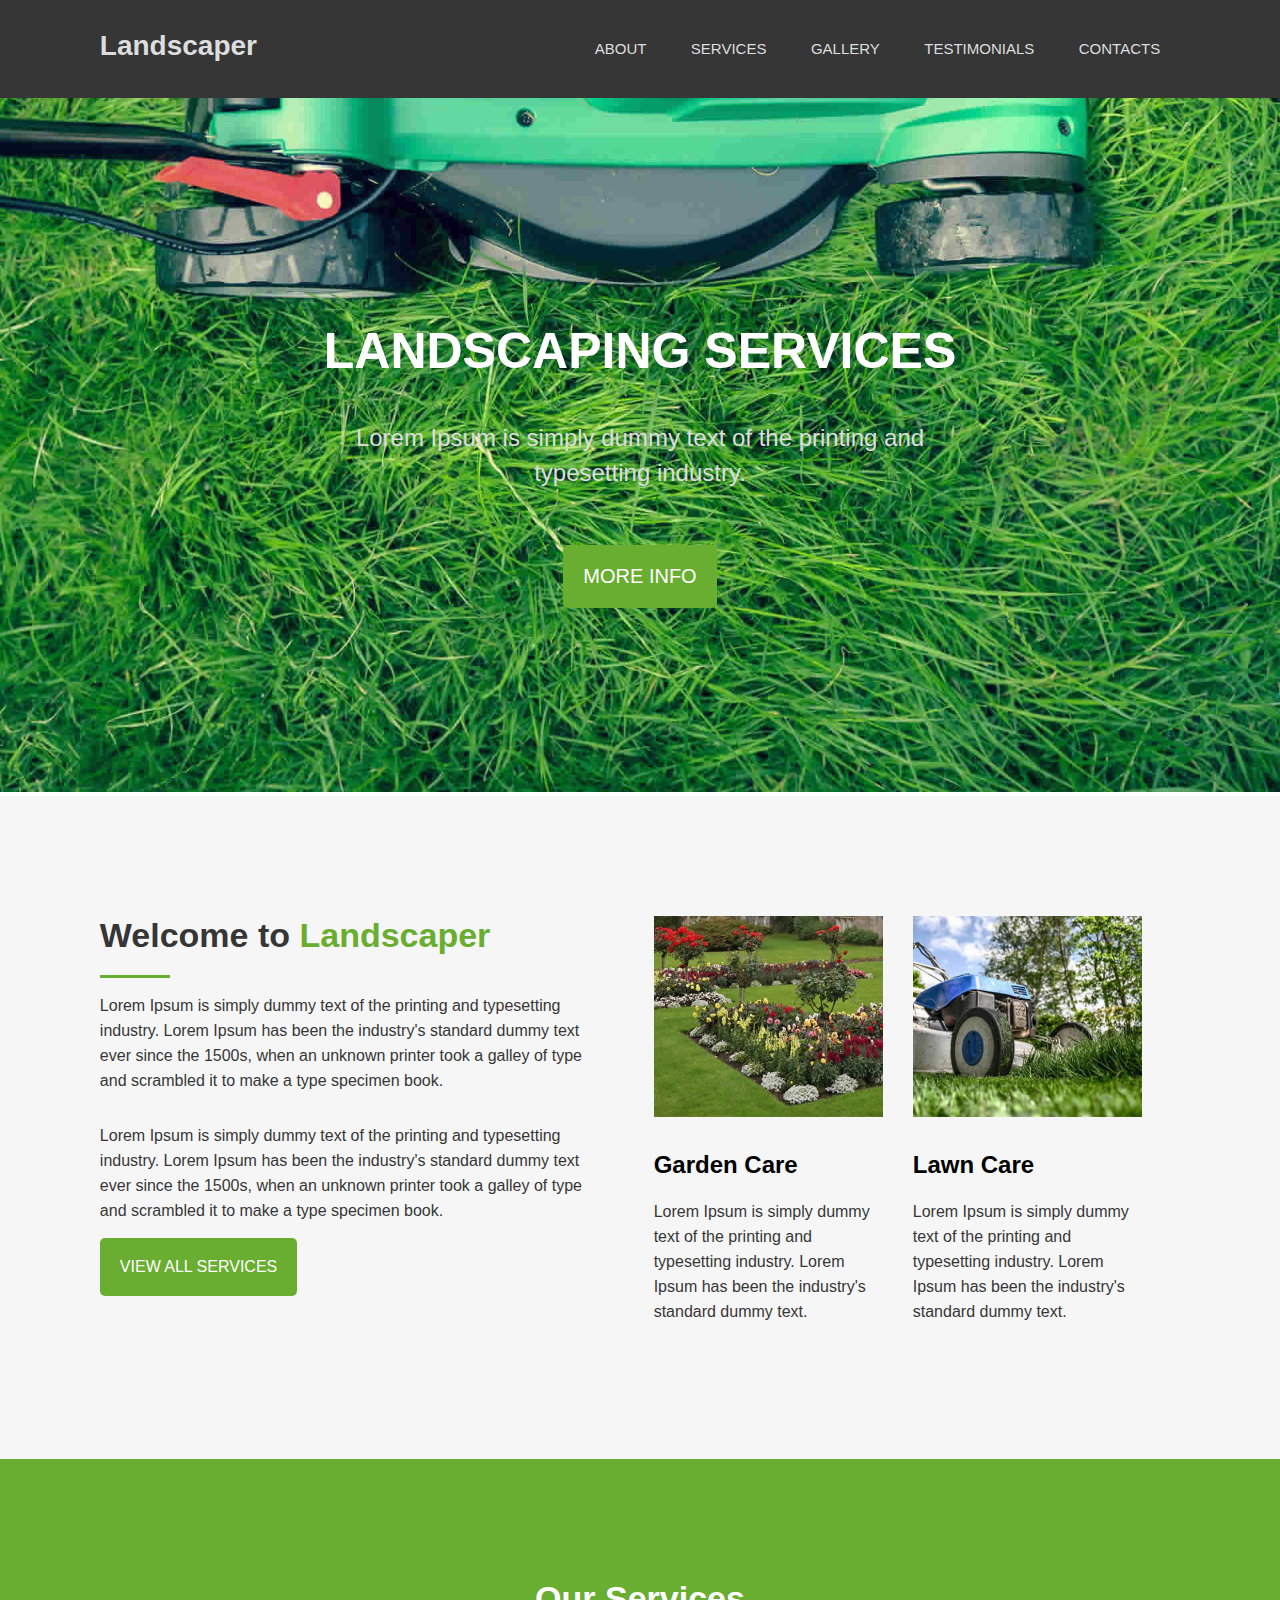
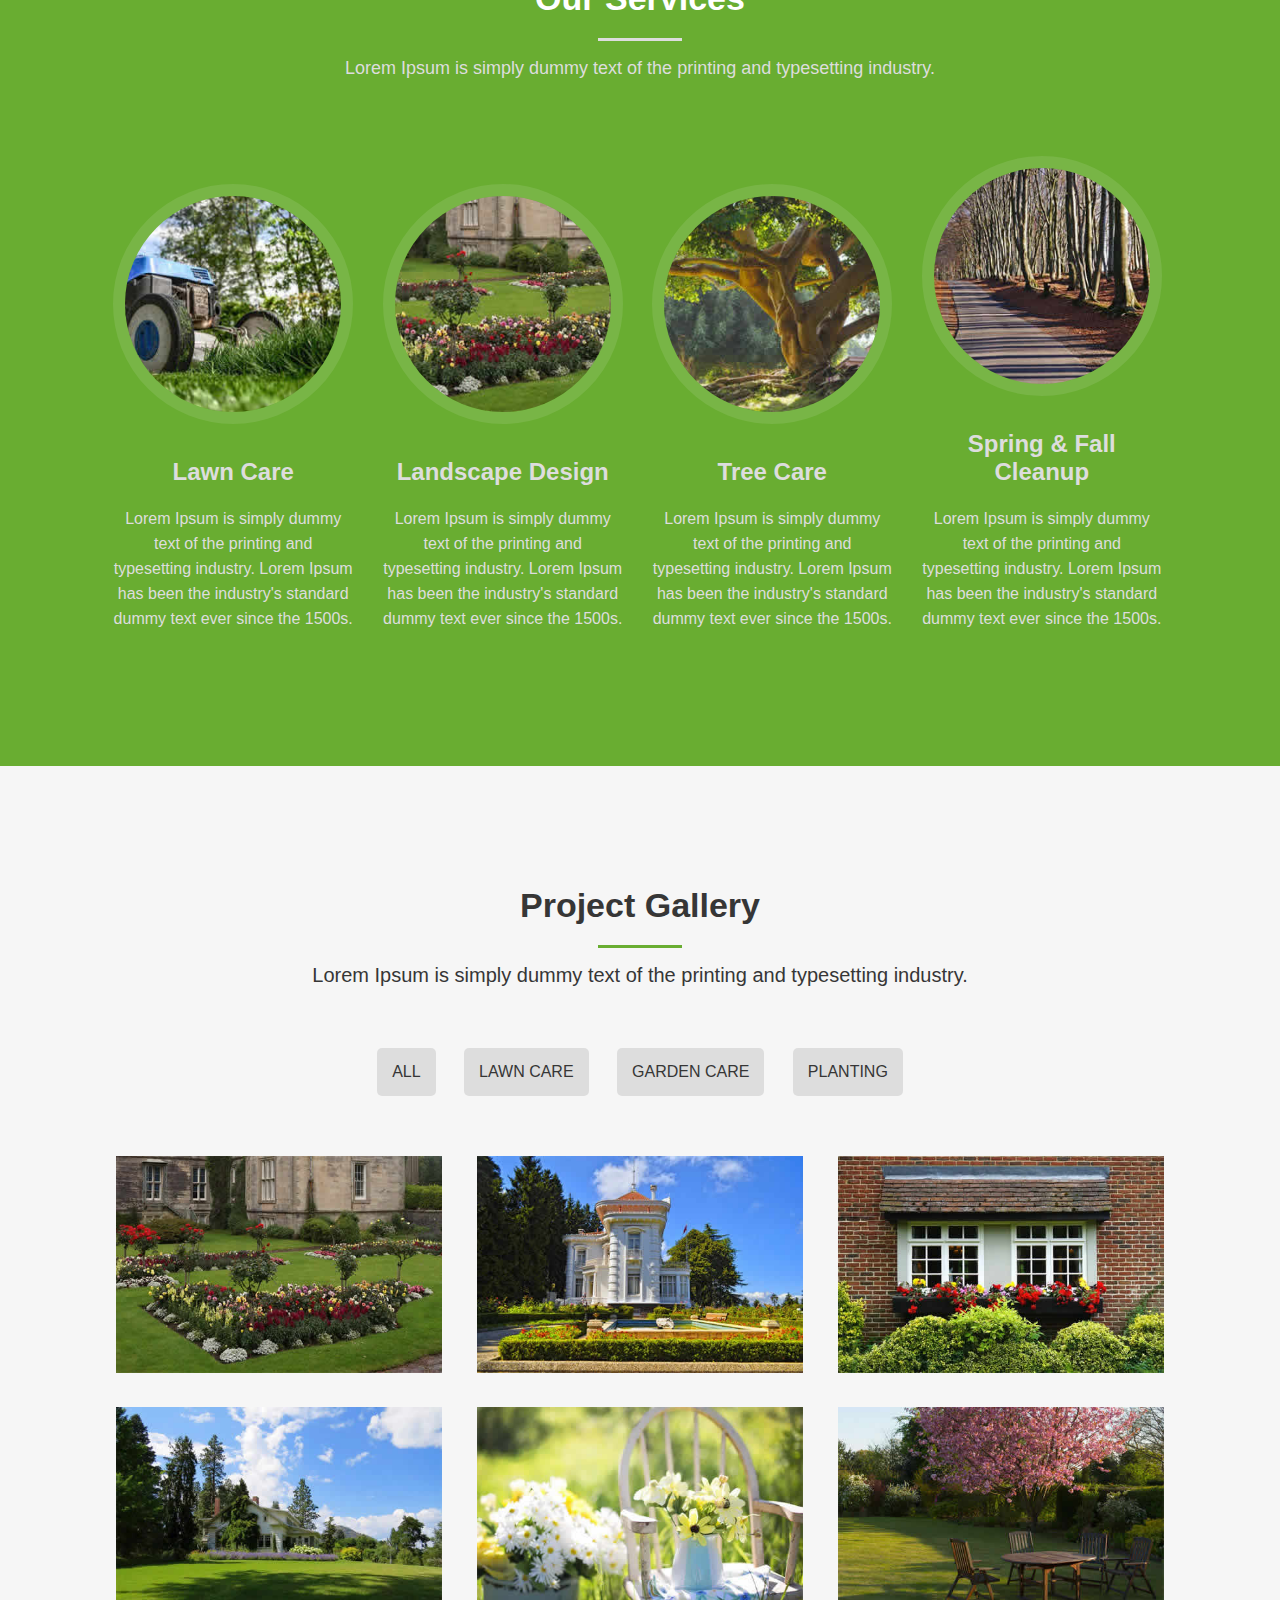
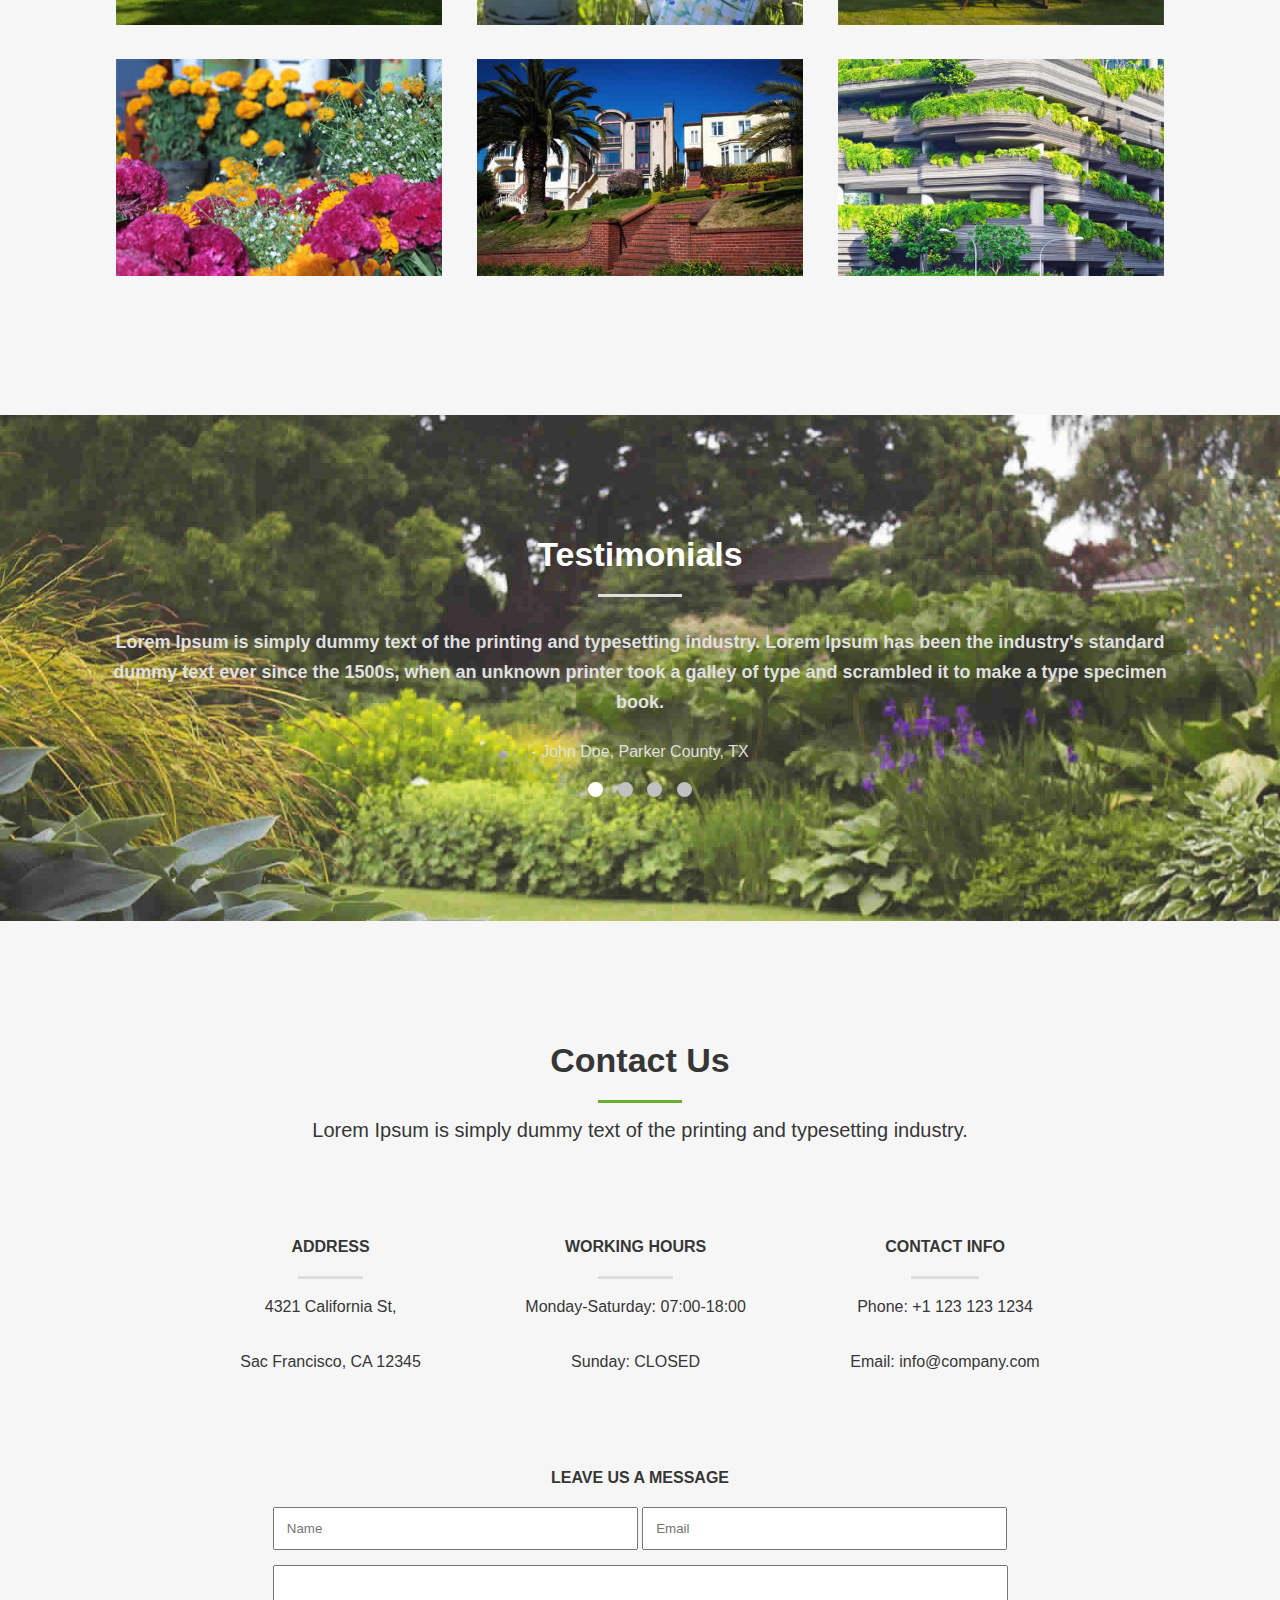
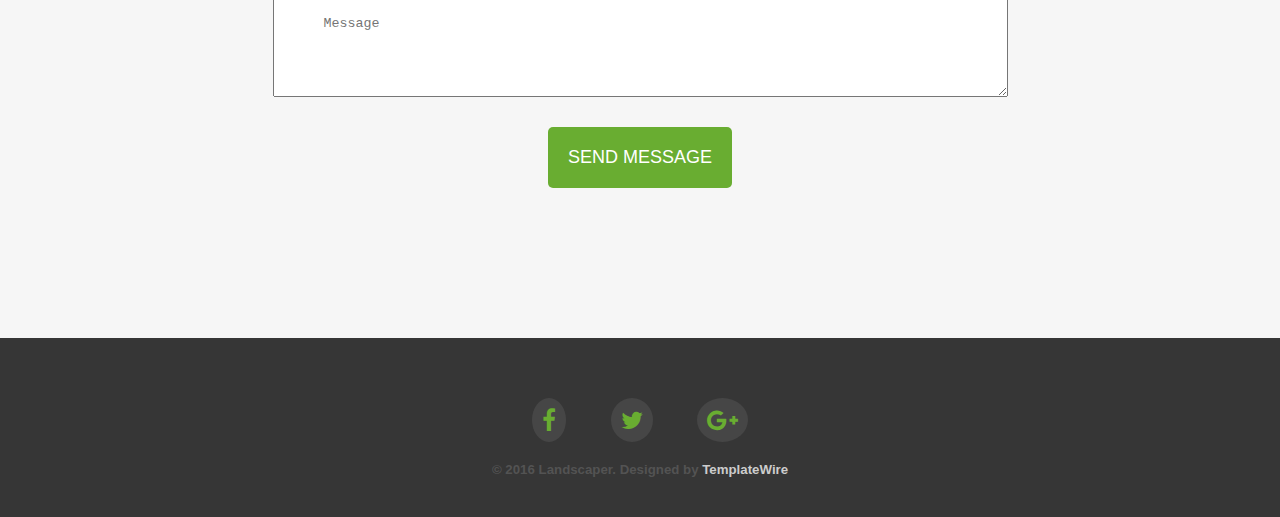
<file: Task3/index.html>
<!DOCTYPE html>
<html lang="en">
<head>
	<title>Landscaper</title>
	<meta charset="utf-8">
	<meta name="viewport" content="width=device-width, initial-scale=1.0">
	<link rel="stylesheet" href="https://cdnjs.cloudflare.com/ajax/libs/font-awesome/4.7.0/css/font-awesome.min.css">
	<link rel="stylesheet" type="text/css" href="assets/css/style.css">
</head>
<body>

<!-- header -->

<header>
	<div class="wrapper cf">
		<a href="#" title="Landscaper"><h1>Landscaper</h1></a>
		<input class="check" type="checkbox" id="check">
		<label for="check" class="checkbtn cf">
			<i class="fa fa-bars" aria-hidden="true" id="bars"></i>
			<i class="fa fa-times" aria-hidden="true" id="cross"></i>
		</label>
		<nav class="cf">
			<ul>
				<li><a href="#" title="About">ABOUT</a></li>
				<li><a href="#" title="Services">SERVICES</a></li>
				<li><a href="#" title="Gallery">GALLERY</a></li>
				<li><a href="#" title="Testimonials">TESTIMONIALS</a></li>
				<li><a href="#" title="Contacts">CONTACTS</a></li>
			</ul>
		</nav>
	</div>
</header>

<!-- banner -->

<figure class="banner">
	<img src="assets/img/intro-bg.jpg" alt="intro-bg">
	<div class="wrapper">
		<h2>LANDSCAPING SERVICES</h2>
		<p>Lorem Ipsum is simply dummy text of the printing and typesetting industry.</p>
		<a href="#" title="More Info">MORE INFO</a>
	</div>
</figure>

<!-- About -->

<div class="about">
	<div class="wrapper">
		<div class="content">
			<h3>Welcome to <span>Landscaper</span></h3>
			<p>Lorem Ipsum is simply dummy text of the printing and typesetting industry. Lorem Ipsum has been the industry's standard dummy text ever since the 1500s, when an unknown printer took a galley of type and scrambled it to make a type specimen book.</p>
			<p>Lorem Ipsum is simply dummy text of the printing and typesetting industry. Lorem Ipsum has been the industry's standard dummy text ever since the 1500s, when an unknown printer took a galley of type and scrambled it to make a type specimen book.</p>
			<a href="#" title="View All Services">VIEW ALL SERVICES</a>
		</div>	
		<ul>
			<li>
				<div class="about-1">
					<figure>
						<img src="assets/img/about-1.jpg" alt="about-1">
					</figure>
					<h4>Garden Care</h4>
					<p>Lorem Ipsum is simply dummy text of the printing and typesetting industry. Lorem Ipsum has been the industry's standard dummy text.</p>
				</div>
			</li>
			<li>
				<div class="about-1">
					<figure>
						<img src="assets/img/about-2.jpg" alt="about-2">
					</figure>
					<h4>Lawn Care</h4>
					<p>Lorem Ipsum is simply dummy text of the printing and typesetting industry. Lorem Ipsum has been the industry's standard dummy text.</p>
				</div>
			</li>
		</ul>
	</div>
</div>

<!-- Services -->

<section class="services">
	<div class="wrapper">
		<h3>Our Services</h3>
		<p class="para">Lorem Ipsum is simply dummy text of the printing and typesetting industry.</p>
		<ul>
			<li>
				<div class="service">
					<figure><img src="assets/img/services/service-1.jpg" alt="service-1"></figure>
					<h4>Lawn Care</h4>
					<p>Lorem Ipsum is simply dummy text of the printing and typesetting industry. Lorem Ipsum has been the industry's standard dummy text ever since the 1500s.</p>
				</div>
			</li>
			<li>
				<div class="service">
					<figure><img src="assets/img/services/service-2.jpg" alt="service-2"></figure>
					<h4>Landscape Design</h4>
					<p>Lorem Ipsum is simply dummy text of the printing and typesetting industry. Lorem Ipsum has been the industry's standard dummy text ever since the 1500s.</p>
				</div>
			</li>
			<li>
				<div class="service">
					<figure><img src="assets/img/services/service-3.jpg" alt="service-3"></figure>
					<h4>Tree Care</h4>
					<p>Lorem Ipsum is simply dummy text of the printing and typesetting industry. Lorem Ipsum has been the industry's standard dummy text ever since the 1500s.</p>
				</div>
			</li>
			<li>
				<div class="service">
					<figure><img src="assets/img/services/service-4.jpg" alt="service-4"></figure>
					<h4>Spring & Fall Cleanup</h4>
					<p>Lorem Ipsum is simply dummy text of the printing and typesetting industry. Lorem Ipsum has been the industry's standard dummy text ever since the 1500s.</p>
				</div>
			</li>
		</ul>
	</div>
</section>

<!-- Gallery -->

<section class="gallery">
	<div class="wrapper">
		<h3>Project Gallery</h3>
		<p>Lorem Ipsum is simply dummy text of the printing and typesetting industry.</p>
		<a href="#" title="All">ALL</a>
		<a href="#" title="Lawn Care">LAWN CARE</a>
		<a href="#" title="Garden Care">GARDEN CARE</a>
		<a href="#" title="Planting">PLANTING</a>
		<ul>
			<li>
				<figure>
					<img src="assets/img/portfolio/01-small.jpg" alt="01-small">
				</figure>
			</li>
			<li>
				<figure>
					<img src="assets/img/portfolio/02-small.jpg" alt="02-small">
				</figure>
			</li>
			<li>
				<figure>
					<img src="assets/img/portfolio/03-small.jpg" alt="03-small">
				</figure>
			</li>
			<li>
				<figure>
					<img src="assets/img/portfolio/04-small.jpg" alt="04-small">
				</figure>
			</li>
			<li>
				<figure>
					<img src="assets/img/portfolio/05-small.jpg" alt="05-small">
				</figure>
			</li>
			<li>
				<figure>
					<img src="assets/img/portfolio/06-small.jpg" alt="06-small">
				</figure>
			</li>
			<li>
				<figure>
					<img src="assets/img/portfolio/07-small.jpg" alt="07-small">
				</figure>
			</li>
			<li>
				<figure>
					<img src="assets/img/portfolio/08-small.jpg" alt="08-small">
				</figure>
			</li>
			<li>
				<figure>
					<img src="assets/img/portfolio/09-small.jpg" alt="09-small">
				</figure>
			</li>
		</ul>
	</div>
</section>

<!-- Testimonials -->

<section class="testimonials">
	<div class="wrapper">
		<h3>Testimonials</h3>
		<ul>
			<li>
				<h4>Lorem Ipsum is simply dummy text of the printing and typesetting industry. Lorem Ipsum has been the industry's standard dummy text ever since the 1500s, when an unknown printer took a galley of type and scrambled it to make a type specimen book.</h4>
				<p>- John Doe, Parker County, TX</p>
				<div class="dots">
					<span class="dot"></span>
					<span class="dot"></span>
					<span class="dot"></span>
					<span class="dot"></span>
				</div>
			</li>
		</ul>
	</div>
</section>

<!-- contacts -->

<section class="contacts">
	<div class="wrapper">
		<h3>Contact Us</h3>
		<p>Lorem Ipsum is simply dummy text of the printing and typesetting industry.</p>
		<ul>
			<li>
				<div class="contact">
					<h4>ADDRESS</h4>
					<p>4321 California St,</p>
					<p>Sac Francisco, CA 12345</p>
				</div>
			</li>
			<li>
				<div class="contact">
					<h4>WORKING HOURS</h4>
					<p>Monday-Saturday: 07:00-18:00</p>
					<p>Sunday: CLOSED</p>
				</div>
			</li>
			<li>
				<div class="contact">
					<h4>CONTACT INFO</h4>
					<p>Phone: <a href="tel:+11231231234">+1 123 123 1234</a></p>
					<p>Email: <a href="mailto:info@company.com">info@company.com</a></p>
				</div>
			</li>
		</ul>
		<div class="message">
			<h4>LEAVE US A MESSAGE</h4>
			<form>
				<input type="text" name="name" placeholder="Name">
				<input type="text" name="email" placeholder="Email">
				<textarea placeholder="Message"></textarea>
				<input class="send" type="submit" name="send" value="SEND MESSAGE">
			</form>
		</div>
	</div>
</section>

<!-- footer -->

<footer>
	<div class="wrapper">
		<ul class="icons">
			<li>
				<a href="#" title="Facebook"><i class="fa fa-2x fa-facebook" aria-hidden="true"></i></a>
			</li>
			<li>
				<a href="#" title="Twitter"><i class="fa fa-2x fa-twitter" aria-hidden="true"></i></a>
			</li>
			<li>
				<a href="#" title="Google+"><i class="fa fa-2x fa-google-plus" aria-hidden="true"></i></a>
			</li>
		</ul>
		<h5>&copy; 2016 Landscaper. Designed by <span>TemplateWire</span></h5>
	</div>
</footer>

</body>
</html>
</file>
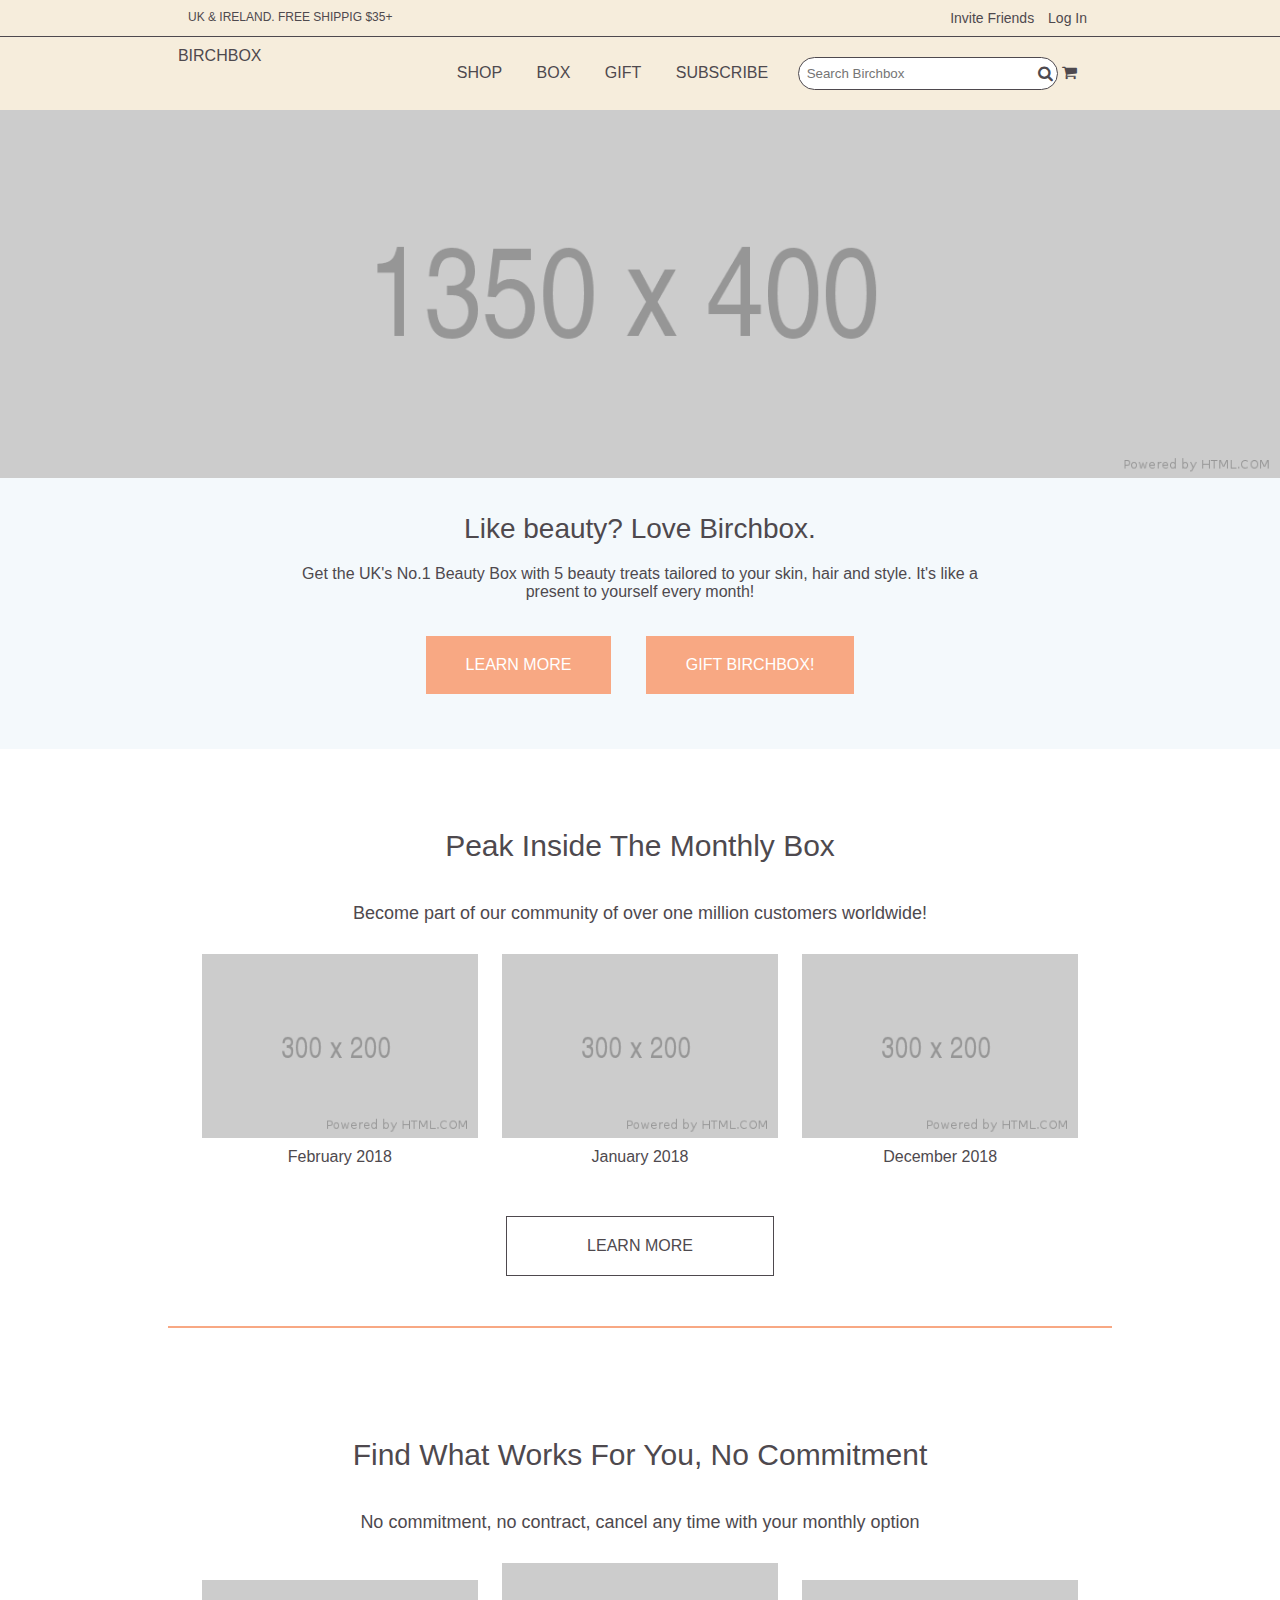
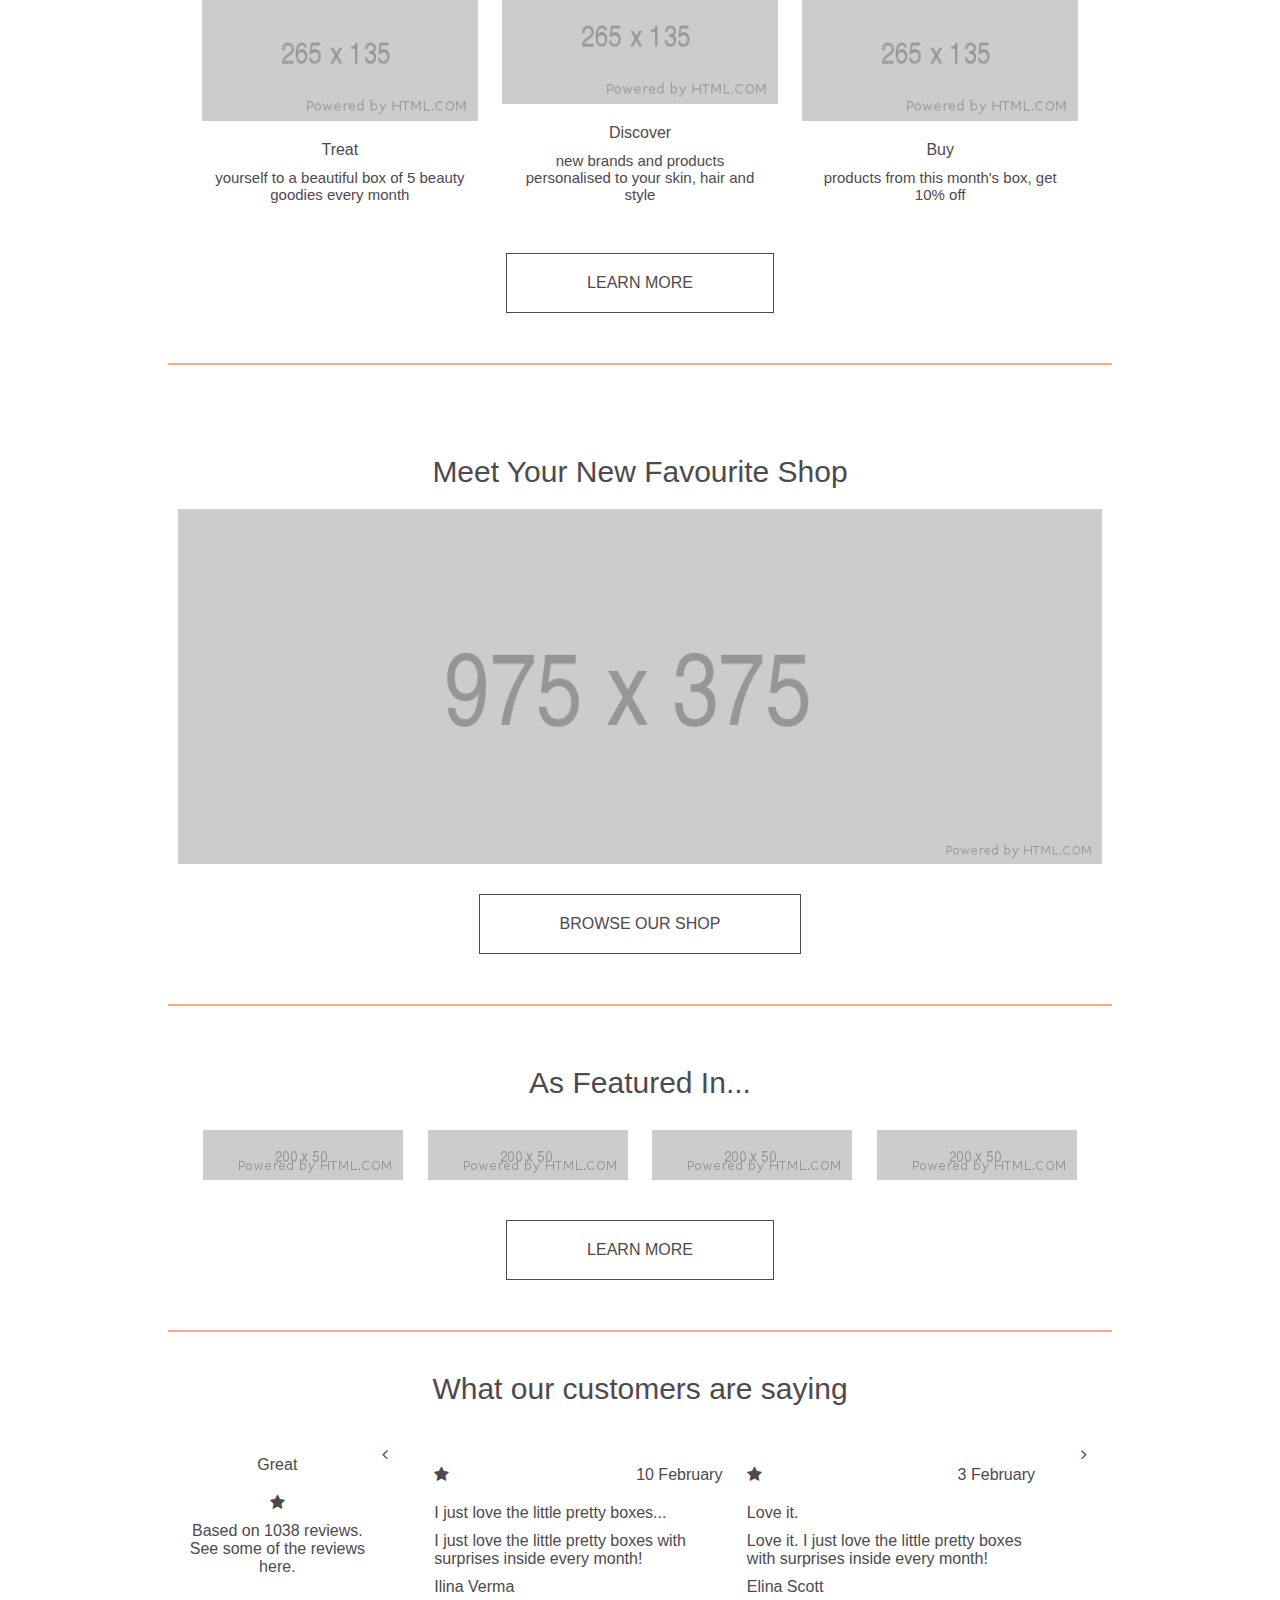
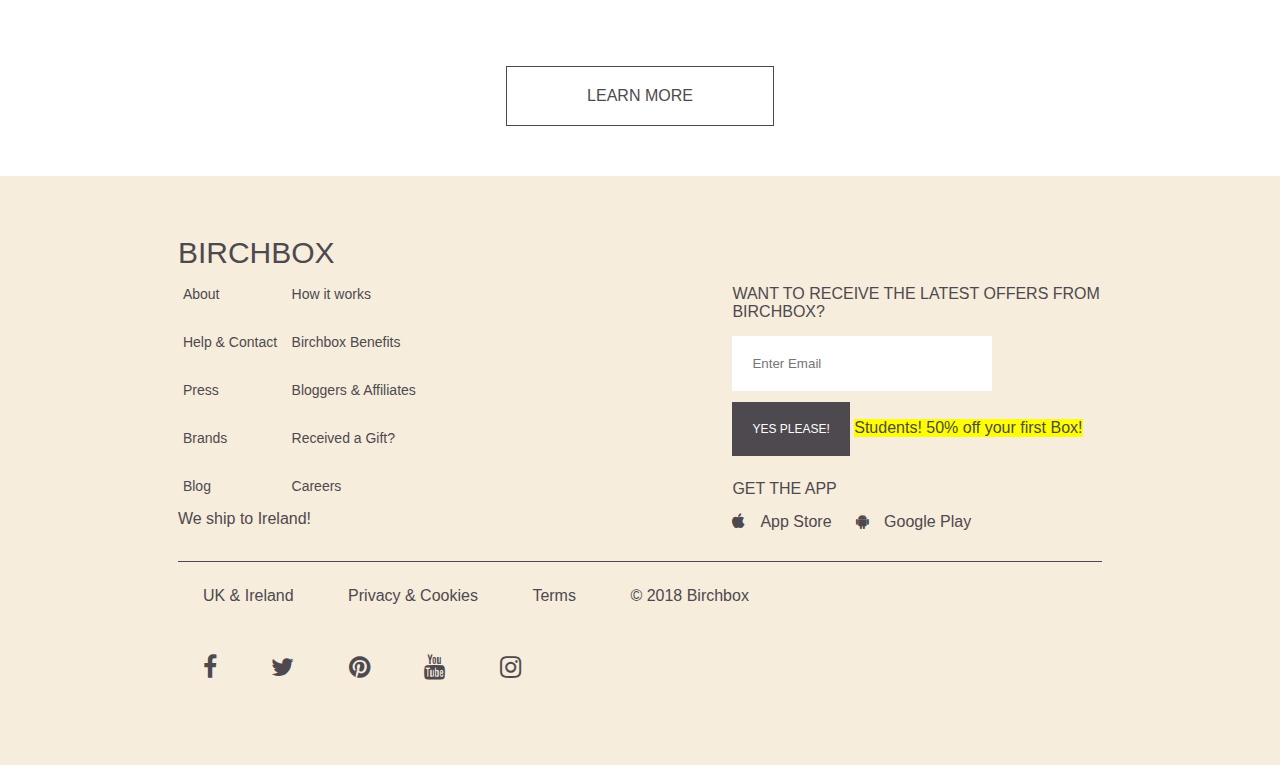
<file: Task4/index.html>
<!DOCTYPE html>
<html lang="en">
<head>
	<title>Birchbox</title>
	<meta charset="utf-8">
	<meta name="viewport" content="width=device-width, initial-scale=1.0">
	<link rel="stylesheet" href="https://cdnjs.cloudflare.com/ajax/libs/font-awesome/4.7.0/css/font-awesome.min.css">
	<link rel="stylesheet" type="text/css" href="assets/css/style.css">
</head>
<body>

<!-- header -->

<header>
	<nav class="top cf">
		<span>UK & IRELAND. FREE SHIPPIG $35+</span>
		<ul>
			<li>
				<a href="#" title="Invite Friends">Invite Friends</a>
			</li>
			<li>
				<a href="#" title="Log In">Log In</a>
			</li>
		</ul>
	</nav>
	<div class="wrapper">
		<a href="#" title="BIRCHBOX"><h1>BIRCHBOX</h1></a>

		<input class="check" type="checkbox" id="check">
		<label for="check" class="checkbtn cf">
			<i class="fa fa-bars" aria-hidden="true" id="bars"></i>
			<i class="fa fa-times" aria-hidden="true" id="cross"></i>
		</label>
		
		<nav class="navbar cf">
			<ul>
				<li>
					<a href="#" title="SHOP">SHOP</a>
				</li>
				<li>
					<a href="#"  title="BOX">BOX</a>
				</li>
				<li>
					<a href="#" title="GIFT">GIFT</a>
				</li>
				<li>
					<a href="#" title="SUBSCRIBE">SUBSCRIBE</a>
				</li>
				<li>
					<div class="search_box">
						<input class="search" type="text" name="search" placeholder="Search Birchbox">
						<a href="#" title="search" class="search_icon"><i class="fa fa-search" aria-hidden="true"></i></a>
					</div>
				</li>
				<li>
					<a href="#" title="Cart" class="cart"><i class="fa fa-shopping-cart" aria-hidden="true"></i></a>
				</li>
			</ul>
		</nav>
	</div>
</header>

<!-- banner -->

<div class="banner">
	<div class="wrapper">
		<div class="head">
			<a href="#" title="offer">Shop gift's for Mother's Day and get a FREE lipstick duo! <i class="fa fa-angle-right" aria-hidden="true"></i></a>
		</div>
	</div>
	<figure>
		<img src="assets/img/banner-1350x400.png" alt="banner-1350x400">
	</figure>
</div>

<!-- about -->

<section class="about">
	<div class="wrapper">
		<h2>Like beauty? Love Birchbox.</h2>
		<p>Get the UK's No.1 Beauty Box with 5 beauty treats tailored to your skin, hair and style.
		It's like a present to yourself every month!</p>
		<a href="#" title="LEARN MORE">LEARN MORE</a>
		<a href="#" title="GIFT BIRCHBOX">GIFT BIRCHBOX!</a>
	</div>
</section>

<!-- month -->

<section class="month">
	<div class="wrapper">
		<h2>Peak Inside The Monthly Box</h2>
		<p>Become part of our community of over one million customers worldwide!</p>
		<ul>
			<li>
				<figure>
					<img src="assets/img/img-300x200.png" alt="img-300x200">
					<figcaption>February 2018</figcaption>
				</figure>
			</li>
			<li>
				<figure>
					<img src="assets/img/img-300x200.png" alt="img-300x200">
					<figcaption>January 2018</figcaption>
				</figure>
			</li>
			<li>
				<figure>
					<img src="assets/img/img-300x200.png" alt="img-300x200">
					<figcaption>December 2018</figcaption>
				</figure>
			</li>
		</ul>
		<a href="#" title="LEARN MORE">LEARN MORE</a>
	</div>
</section>

<!-- treat -->

<section class="treat">
	<div class="wrapper">
		<h2>Find What Works For You, No Commitment</h2>
		<p>No commitment, no contract, cancel any time with your monthly option</p>
		<ul>
			<li>
				<figure>
					<img src="assets/img/img-265x135.png" alt="img-265x135">
				</figure>
				<h3>Treat</h3>
				<p>yourself to a beautiful box of 5 beauty goodies every month</p>
			</li>
			<li>
				<figure>
					<img src="assets/img/img-265x135.png" alt="img-265x135">
				</figure>
				<h3>Discover</h3>
				<p>new brands and products personalised to your skin, hair and style</p>
			</li>
			<li>
				<figure>
					<img src="assets/img/img-265x135.png" alt="img-265x135">
				</figure>
				<h3>Buy</h3>
				<p>products from this month's box, get 10% off</p>
			</li>
		</ul>
		<a href="#" title="LEARN MORE">LEARN MORE</a>
	</div>
</section>

<!-- browse -->

<section class="browse">
	<div class="wrapper">
		<h2>Meet Your New Favourite Shop</h2>
		<figure>
			<img src="assets/img/img-975x375.png" alt="img-975x375">
		</figure>
		<a href="#" title="BROWSE OUR SHOP">BROWSE OUR SHOP</a>
	</div>
</section>

<!-- feature -->

<section class="feature">
	<div class="wrapper">
		<h2>As Featured In...</h2>
		<ul>
			<li>
				<figure>
					<img src="assets/img/img-200x50.png" alt="img-200x50">
				</figure>
			</li>
			<li>
				<figure>
					<img src="assets/img/img-200x50.png" alt="img-200x50">
				</figure>
			</li>
			<li>
				<figure>
					<img src="assets/img/img-200x50.png" alt="img-200x50">
				</figure>
			</li>
			<li>
				<figure>
					<img src="assets/img/img-200x50.png" alt="img-200x50">
				</figure>
			</li>
		</ul>
		<a href="#" title="LEARN MORE">LEARN MORE</a>
	</div>
</section>

<!-- reviews -->

<section class="reviews">
	<div class="wrapper">
		<h2>What our customers are saying</h2>
		<div class="left">
			<h3>Great</h3>
			<span class="star"><i class="fa fa-star" aria-hidden="true"></i></span>
			<p>Based on 1038 reviews. See some of the reviews here.</p>
			<span class="cust"></span>
		</div>
		<div class="review">
			<a href="#" title="silde-left"><i class="fa fa-angle-left" aria-hidden="true"></i></a>
			<ul>
				<li>
					<span class="star"><i class="fa fa-star" aria-hidden="true"></i></span>
					<span class="date cf">10 February</span>
					<h3>I just love the little pretty boxes...</h3>
					<p>I just love the little pretty boxes with surprises inside every month!</p>
					<span class="name">Ilina Verma</span>
				</li>
				<li>
					<span class="star"><i class="fa fa-star" aria-hidden="true"></i></span>
					<span class="date">3 February</span>
					<h3>Love it.</h3>
					<p>Love it. I just love the little pretty boxes with surprises inside every month!</p>
					<span class="name">Elina Scott</span>
				</li>
			</ul>
			<a href="#" title="slide-right"><i class="fa fa-angle-right" aria-hidden="true"></i></a>
		</div>
		<a href="#" title="LEARN MORE" class="btn">LEARN MORE</a>
	</div>
</section>

<!-- footer -->

<footer>
	<div class="wrapper">
		<h4>BIRCHBOX</h4>
		<div class="foot-top cf">
			<div class="links">
				<ul>
					<div class="ul">
						<li><a href="#" title="About">About</a></li>
						<li><a href="#" title="Help & Contact">Help & Contact</a></li>
						<li><a href="#" title="Press">Press</a></li>
						<li><a href="#" title="Brands">Brands</a></li>
						<li><a href="#" title="Blog">Blog</a></li>
					</div>
					<div class="ul">
						<li><a href="#" title="How it works">How it works</a></li>
						<li><a href="#" title="Birchbox Benefits">Birchbox Benefits</a></li>
						<li><a href="#" title="Bloggers & Affiliates">Bloggers & Affiliates</a></li>
						<li><a href="#" title="Received a Gift?">Received a Gift?</a></li>
						<li><a href="#" title="Careers">Careers</a></li>
					</div>
				</ul>
				<h5>We ship to Ireland!</h5>
			</div>
			<div class="email cf">
				<h4>WANT TO RECEIVE THE LATEST OFFERS FROM BIRCHBOX?</h4>
				<input type="text" name="email" placeholder="Enter Email">
				<a href="#" title="Submit" class="submit">YES PLEASE!</a>
				<span class="offer">Students! 50% off your first Box!</span>
				<div class="get">
					<h4>GET THE APP</h4>
					<a href="#" title="Apple"><i class="fa fa-apple" aria-hidden="true"></i>App Store</a>
					<a href="#" title="Android"><i class="fa fa-android" aria-hidden="true"></i>Google Play</a>
				</div>
			</div>
		</div>
	</div>
		<div class="foot">
			<ul>
				<div class="foot-link">
					<li>
						<a href="#" title="UK & Ireland">UK & Ireland</a>
					</li>
					<li>
						<a href="#" title="Privacy & Cookies">Privacy & Cookies</a>
					</li>
					<li>
						<a href="#" title="Terms">Terms</a>
					</li>
					<li>
						<span>&copy; 2018 Birchbox</span>
					</li>
				</div>
				<div class="icons">
					<li>
						<a href="#" title="Facebook"><i class="fa fa-facebook" aria-hidden="true"></i></a>
					</li>
					<li>
						<a href="#" title="Twitter"><i class="fa fa-twitter" aria-hidden="true"></i></a>
					</li>
					<li>
						<a href="#" title="Pinterest"><i class="fa fa-pinterest" aria-hidden="true"></i></a>
					</li>
					<li>
						<a href="#" title="Youtube"><i class="fa fa-youtube" aria-hidden="true"></i></a>
					</li>
					<li>
						<a href="#" title="Instagra0"><i class="fa fa-instagram" aria-hidden="true"></i></a>
					</li>
				</div>
			</ul>
		</div>
</footer>


</body>
</html>
</file>
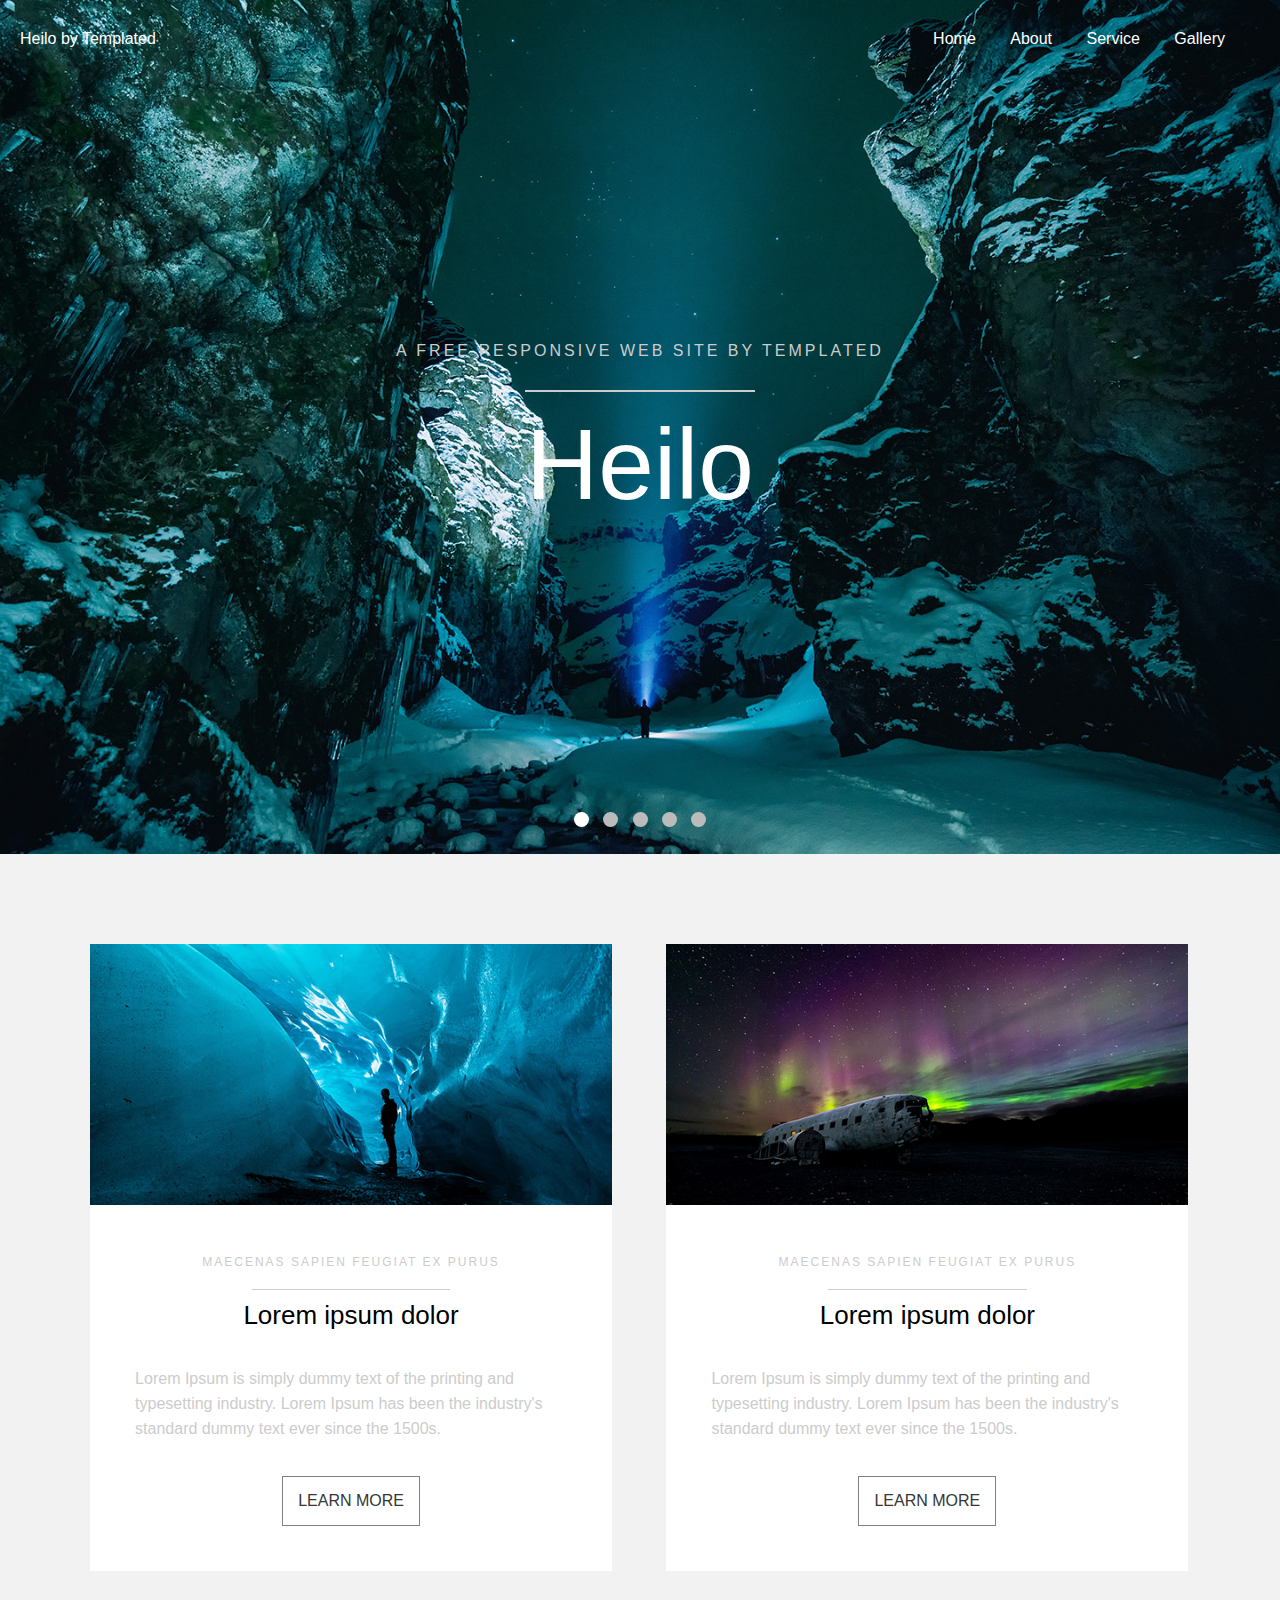
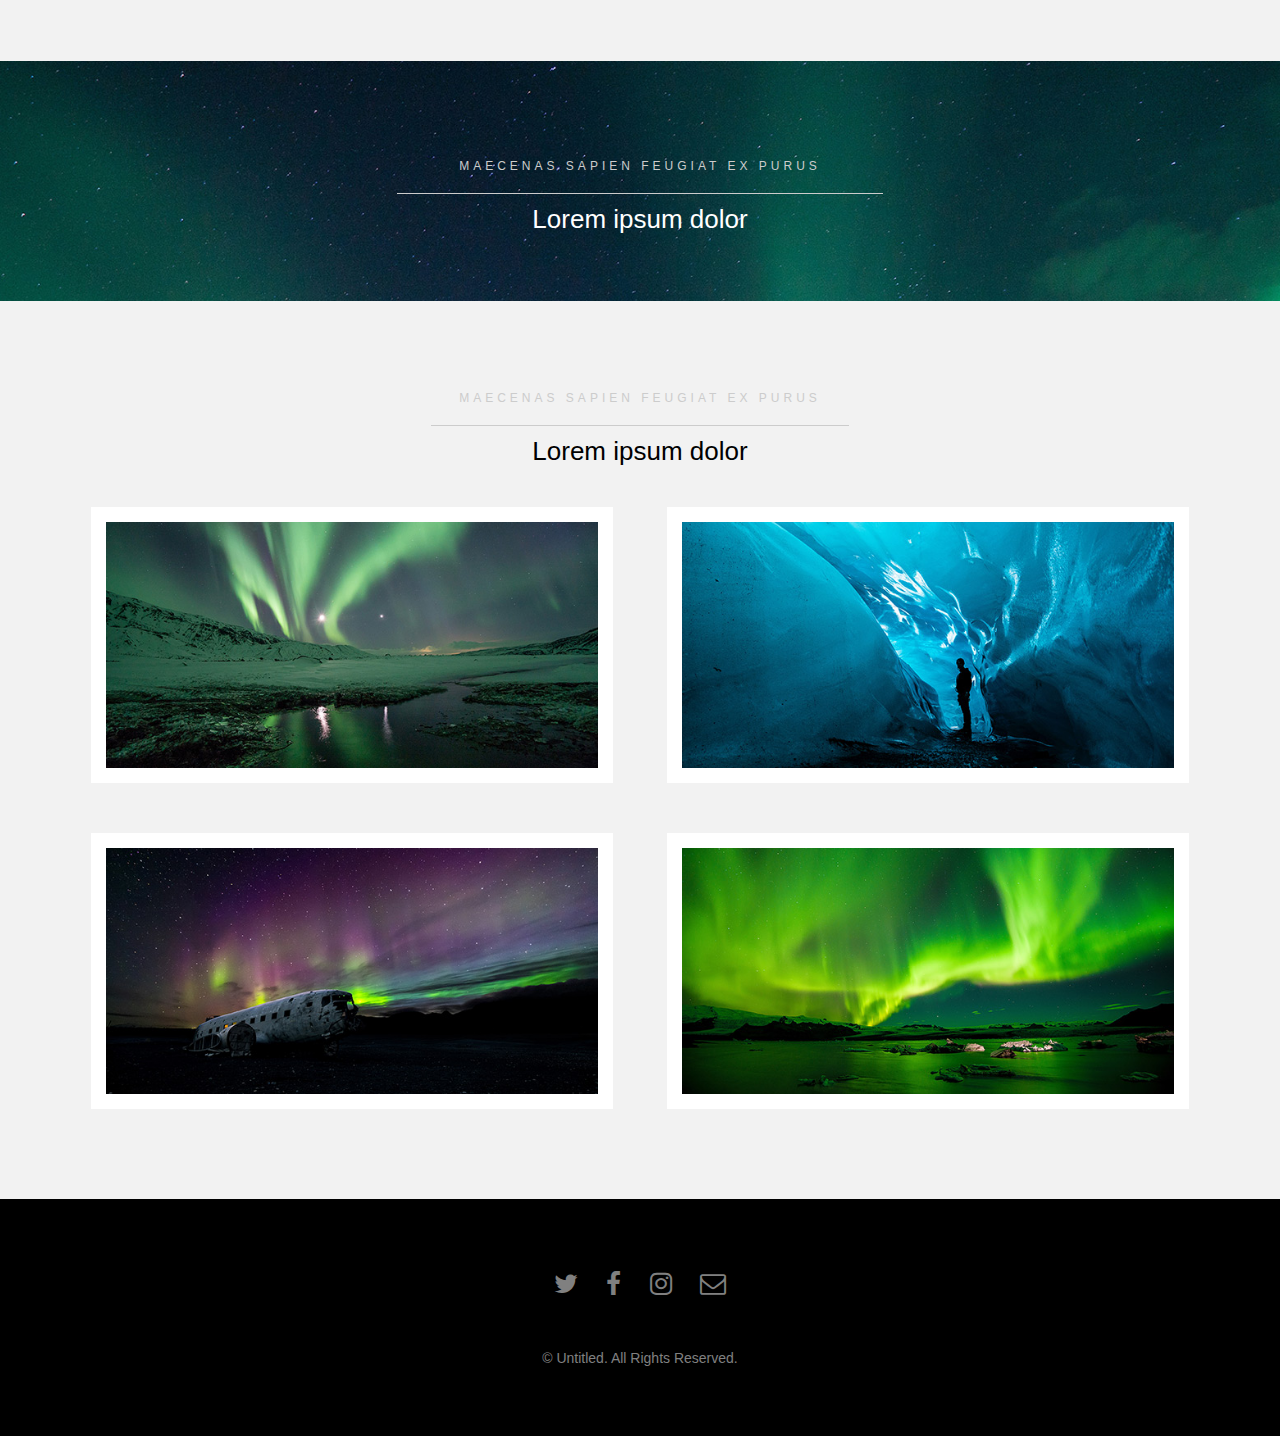
<file: Task5/index.html>
<!DOCTYPE html>
<html lang="en">
<head>
	<title>Hielo</title>
	<meta charset="utf-8">
	<meta name="viewport" content="width=device-width, initial-scale=1.0">
	<link rel="stylesheet" href="https://cdnjs.cloudflare.com/ajax/libs/font-awesome/4.7.0/css/font-awesome.min.css">
	<link rel="stylesheet" type="text/css" href="assets/css/style.css">
</head>
<body>

<!-- header -->

<header>
		<h2 class="cf"><span>Heilo</span> by Templated</h2>

		<input class="check" type="checkbox" id="check">
		<label for="check" class="checkbtn cf">
			<i class="fa fa-bars" aria-hidden="true" id="bars"></i>
			<i class="fa fa-times" aria-hidden="true" id="cross"></i>
		</label>

		<nav class="cf">
			<ul>
				<li><a href="#" title="Home">Home</a></li>
				<li><a href="#" title="About">About</a></li>
				<li><a href="#" title="Service">Service</a></li>
				<li><a href="#" title="Gallery">Gallery</a></li>
			</ul>
		</nav>
</header>

<!-- slider -->

<div class="slider">
	<ul>
		<li class="slide1">
			<figure>
				<img src="assets/img/slide01.jpg" alt="slide01">
			</figure>
			<div class="slide-text">
				<h2>A FREE RESPONSIVE WEB SITE BY <span>TEMPLATED</span></h2>
				<h1>Heilo</h1>
			</div>
			<div class="dots">
				<span class="dot"></span>
				<span class="dot"></span>
				<span class="dot"></span>
				<span class="dot"></span>
				<span class="dot"></span>
			</div>
		</li>
		<li class="slide2">
			<figure>
				<img src="assets/img/slide02.jpg" alt="slide02">
			</figure>
			<div class="slide-text">
				<h2>A FREE RESPONSIVE WEB SITE BY <span>TEMPLATED</span></h2>
				<h1>Heilo</h1>
			</div>
			<div class="dots">
				<span class="dot"></span>
				<span class="dot"></span>
				<span class="dot"></span>
				<span class="dot"></span>
				<span class="dot"></span>
			</div>
		</li>
		<li class="slide3">
			<figure>
				<img src="assets/img/slide03.jpg" alt="slide03">
			</figure>
			<div class="slide-text">
				<h2>A FREE RESPONSIVE WEB SITE BY <span>TEMPLATED</span></h2>
				<h1>Heilo</h1>
			</div>
			<div class="dots">
				<span class="dot"></span>
				<span class="dot"></span>
				<span class="dot"></span>
				<span class="dot"></span>
				<span class="dot"></span>
			</div>
		</li>
		<li class="slide4">
			<figure>
				<img src="assets/img/slide04.jpg" alt="slide04">
			</figure>
			<div class="slide-text">
				<h2>A FREE RESPONSIVE WEB SITE BY <span>TEMPLATED</span></h2>
				<h1>Heilo</h1>
			</div>
			<div class="dots">
				<span class="dot"></span>
				<span class="dot"></span>
				<span class="dot"></span>
				<span class="dot"></span>
				<span class="dot"></span>
			</div>
		</li>
		<li class="slide5">
			<figure>
				<img src="assets/img/slide05.jpg" alt="slide05">
			</figure>
			<div class="slide-text">
				<h2>A FREE RESPONSIVE WEB SITE BY <span>TEMPLATED</span></h2>
				<h1>Heilo</h1>
			</div>
			<div class="dots">
				<span class="dot"></span>
				<span class="dot"></span>
				<span class="dot"></span>
				<span class="dot"></span>
				<span class="dot"></span>
			</div>
		</li>
	</ul>
</div >

<!-- cards -->

<div class="cards">
	<div class="wrapper">
		<ul>
			<li>
				<div class="card">
					<figure>
						<img src="assets/img/pic02.jpg" alt="pic02">
					</figure>
					<div class="content">
						<span>MAECENAS SAPIEN FEUGIAT EX PURUS</span>
						<h3>Lorem ipsum dolor</h3>
						<p>Lorem Ipsum is simply dummy text of the printing and typesetting industry. Lorem Ipsum has been the industry's standard dummy text ever since the 1500s.</p>
						<a href="#" title="Learn More">LEARN MORE</a>
					</div>
				</div>
			</li>
			<li>
				<div class="card">
					<figure>
						<img src="assets/img/pic03.jpg" alt="pic03">
					</figure>
					<div class="content">
						<span>MAECENAS SAPIEN FEUGIAT EX PURUS</span>
						<h3>Lorem ipsum dolor</h3>
						<p>Lorem Ipsum is simply dummy text of the printing and typesetting industry. Lorem Ipsum has been the industry's standard dummy text ever since the 1500s.</p>
						<a href="#" title="Learn More">LEARN MORE</a>
					</div>
				</div>
			</li>
		</ul> 
	</div>
</div>

<!-- bg -->

<div class="bg">
	<figure>
		<img src="assets/img/bg.jpg" alt="bg">
	</figure>
	<div class="wrapper">
		<div class="text">
			<span>MAECENAS SAPIEN FEUGIAT EX PURUS</span>
			<h3>Lorem ipsum dolor</h3>
		</div>
	</div>
</div>

<!-- gallery -->

<section class="gallery">
	<div class="wrapper">
		<span>MAECENAS SAPIEN FEUGIAT EX PURUS</span>
		<h3>Lorem ipsum dolor</h3>
		<ul>
			<li>
				<figure>
					<img src="assets/img/pic01.jpg" alt="pic01">
				</figure>
			</li>
			<li>
				<figure>
					<img src="assets/img/pic02.jpg" alt="pic02">
				</figure>
			</li>
			<li>
				<figure>
					<img src="assets/img/pic03.jpg" alt="pic03">
				</figure>
			</li>
			<li>
				<figure>
					<img src="assets/img/pic04.jpg" alt="pic04">
				</figure>
			</li>
		</ul>
	</div>
</section>

<!-- footer -->

<footer>
	<div class="wrapper">
		<div class="icons">
			<ul>
				<li>
					<a href="#" title="twitter"><i class="fa fa-twitter" aria-hidden="true"></i></a>
				</li>
				<li>
					<a href="#" title="facebook"><i class="fa fa-facebook" aria-hidden="true"></i></a>
				</li>
				<li>
					<a href="#" title="instagram"><i class="fa fa-instagram" aria-hidden="true"></i></a>
				</li>
				<li>
					<a href="#" title="email"><i class="fa fa-envelope-o" aria-hidden="true"></i></a>
				</li>
			</ul>
		</div>
		<div class="foot">
			<h4>&copy; Untitled. All Rights Reserved.</h4>
		</div>
	</div>
</footer>

</body>
</html>
</file>
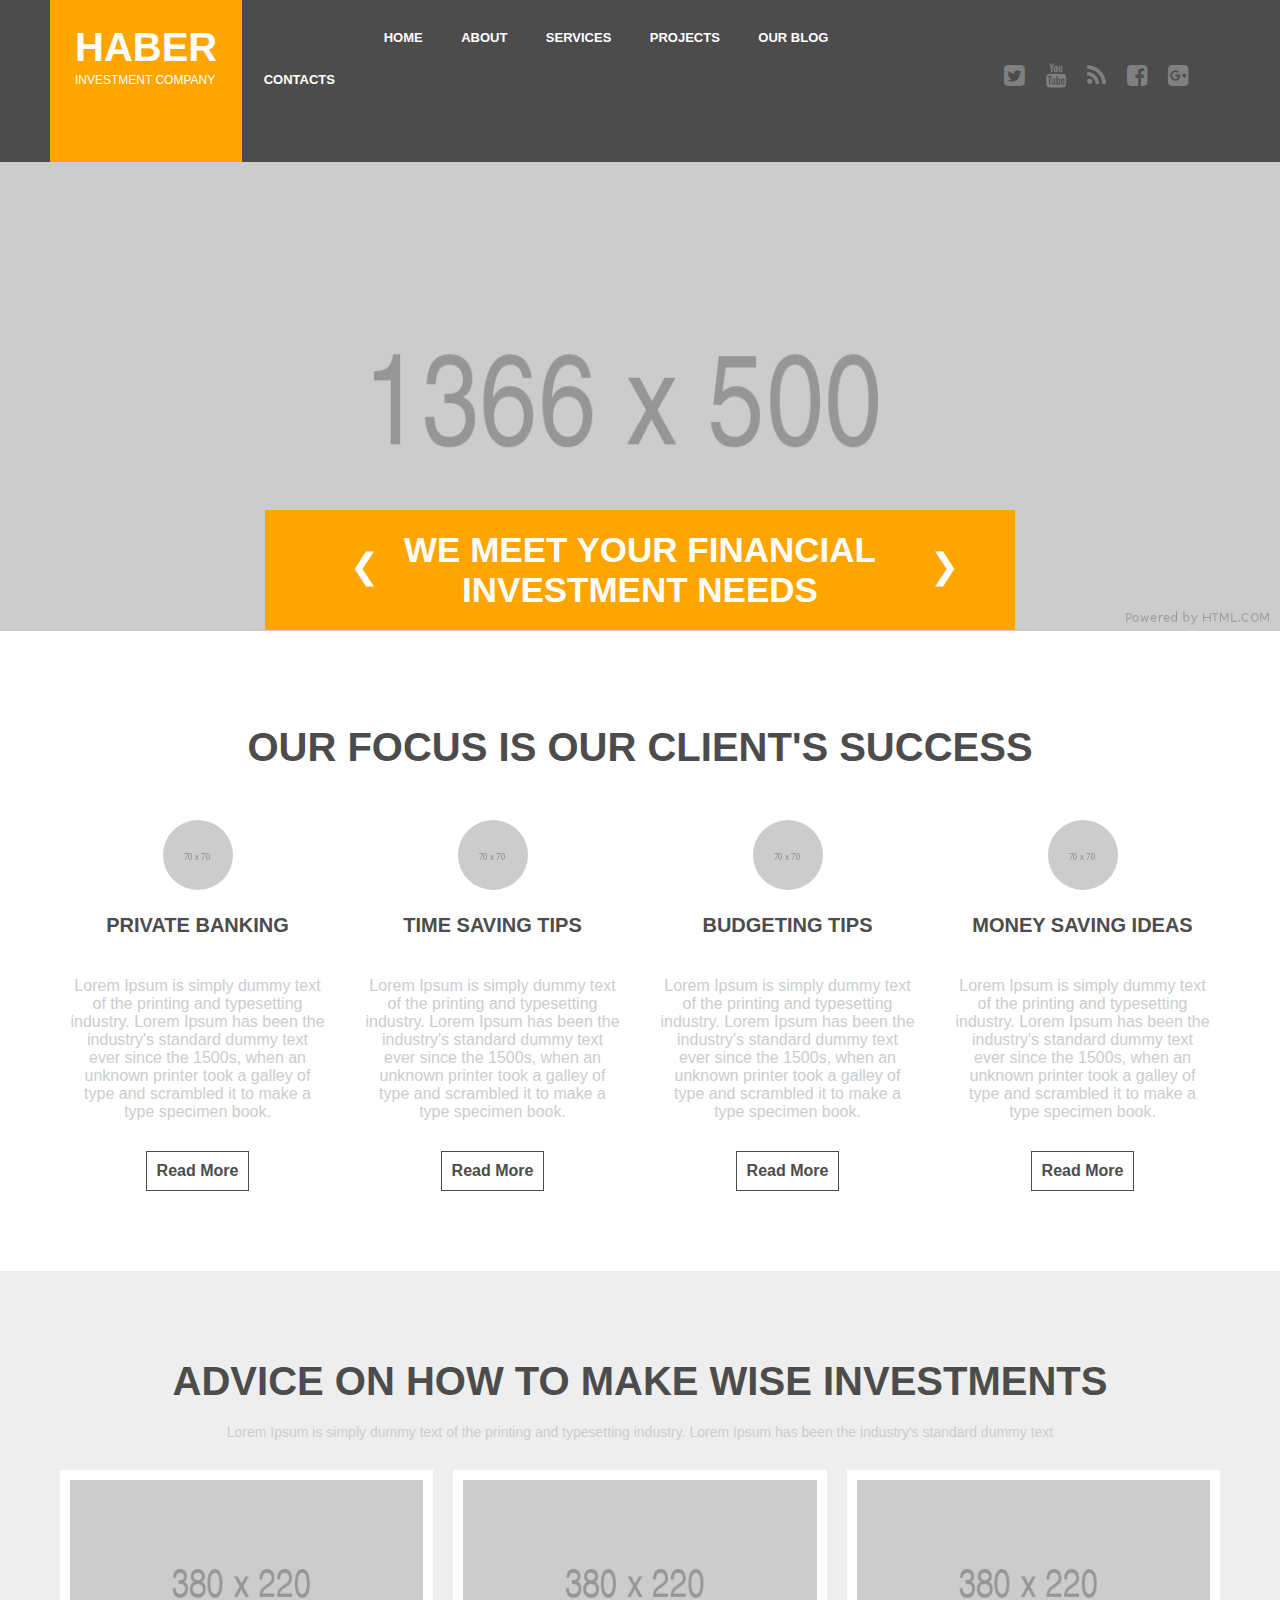
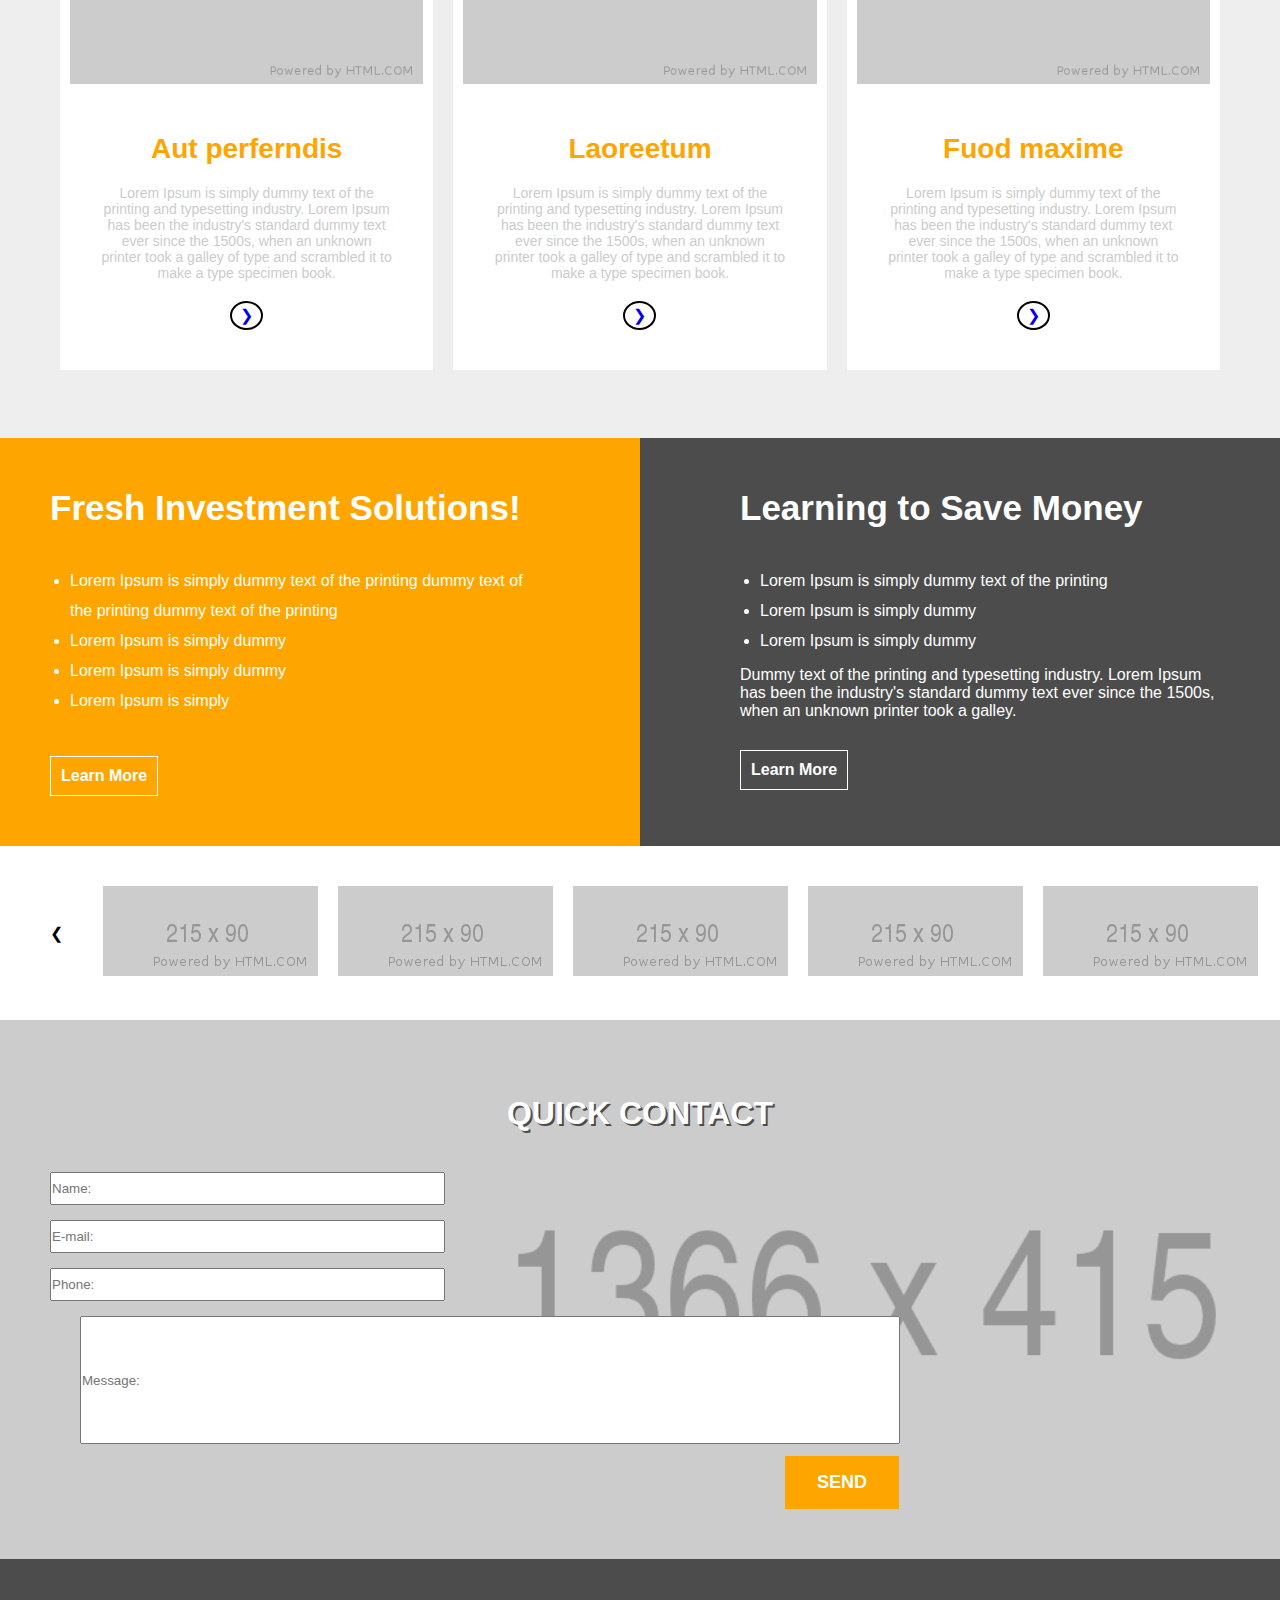
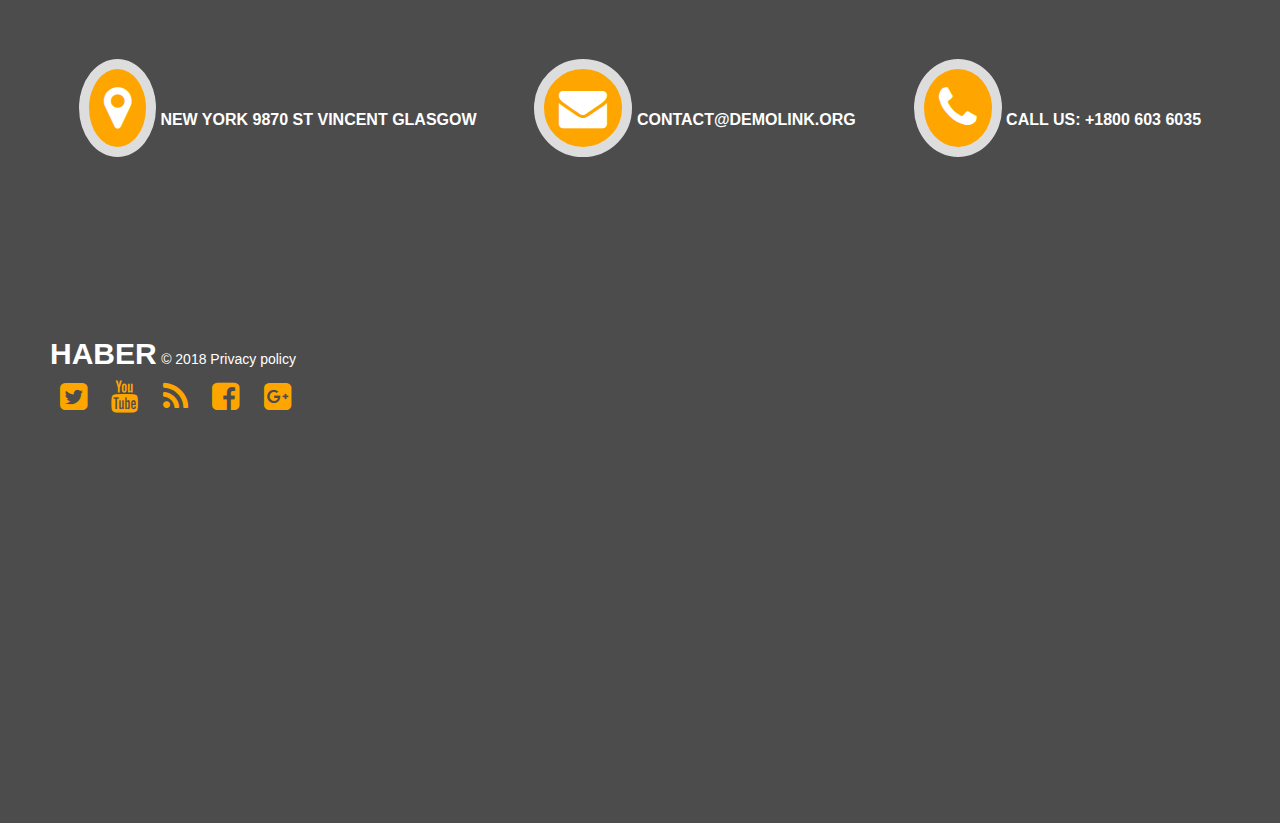
<file: index1.html>
<!DOCTYPE html>
<html lang="en">
<head>
	<meta charset="utf-8">
	<title>HTML Training1</title>
	<meta name="viewport" content="width=device-width, initial-scale=1.0">
	<link rel="stylesheet" href="https://cdnjs.cloudflare.com/ajax/libs/font-awesome/4.7.0/css/font-awesome.min.css">
	<link rel="stylesheet" type="text/css" href="style1.css">
</head>
<body>

<!--------------------------- header ----------------------------->

<header>
	<div class="wrapper">
		<div class="logo">
			<a href="#" title="Haber"><h1>HABER</h1>
			<span>INVESTMENT COMPANY</span></a>
		</div>
		<nav>
			<ul>
				<li><a href="#" title="home">HOME</a></li>
				<li><a href="#" title="about">ABOUT</a></li>
				<li><a href="#" title="services">SERVICES</a></li>
				<li><a href="#" title="projects">PROJECTS</a></li>
				<li><a href="#" title="our blogs">OUR BLOG</a></li>
				<li><a href="#" title="contacts">CONTACTS</a></li>
			</ul>
		</nav>
		<div class="icons">
			<ul>
				<li><a href="#"><i class="fa fa-2x fa-twitter-square" aria-hidden="true"></i></a></li>
				<li><a href="#"><i class="fa fa-2x fa-youtube" aria-hidden="true"></i></a></li>
				<li><a href="#"><i class="fa fa-2x fa-rss" aria-hidden="true"></i></a></li>
				<li><a href="#"><i class="fa fa-2x fa-facebook-square" aria-hidden="true"></i></a></li>
				<li><a href="#"><i class="fa fa-2x fa-google-plus-square" aria-hidden="true"></i></a></li>
			</ul>
		</div>
	</div>
</header>

<!--------------------------- banner ----------------------------->

<div class="banner">
	<img src="images/banner1-1366x500.png" alt="banner1-1366x500">
	<div class="wrapper">
		<a href="#">&#10094;</a>
		<h2>WE MEET YOUR FINANCIAL INVESTMENT NEEDS</h2>
		<a href="#">&#10095;</a>
	</div>
</div>

<!--------------------------- features ----------------------------->

<section class="features">
	<div class="wrapper">
		<h3>OUR FOCUS IS OUR CLIENT'S SUCCESS</h3>
		<ul>
			<li>
				<div class="feature">
					<div class="icon">
						<img src="images/img-70x70.png" alt="img-70x70">
					</div>
					<h4>PRIVATE BANKING</h4>
					<p>Lorem Ipsum is simply dummy text of the printing and typesetting industry. Lorem Ipsum has been the industry's standard dummy text ever since the 1500s, when an unknown printer took a galley of type and scrambled it to make a type specimen book.</p>
					<a href="#">Read More</a>
				</div>
			</li>
			<li>
				<div class="feature">
					<div class="icon">
						<img src="images/img-70x70.png" alt="img-70x70">
					</div>
					<h4>TIME SAVING TIPS</h4>
					<p>Lorem Ipsum is simply dummy text of the printing and typesetting industry. Lorem Ipsum has been the industry's standard dummy text ever since the 1500s, when an unknown printer took a galley of type and scrambled it to make a type specimen book.</p>
					<a href="#">Read More</a>
				</div>
			</li>
			<li>
				<div class="feature">
					<div class="icon">
						<img src="images/img-70x70.png" alt="img-70x70">
					</div>
					<h4>BUDGETING TIPS</h4>
					<p>Lorem Ipsum is simply dummy text of the printing and typesetting industry. Lorem Ipsum has been the industry's standard dummy text ever since the 1500s, when an unknown printer took a galley of type and scrambled it to make a type specimen book.</p>
					<a href="#">Read More</a>
				</div>
			</li>
			<li>
				<div class="feature">
					<div class="icon">
						<img src="images/img-70x70.png" alt="img-70x70">
					</div>
					<h4>MONEY SAVING IDEAS</h4>
					<p>Lorem Ipsum is simply dummy text of the printing and typesetting industry. Lorem Ipsum has been the industry's standard dummy text ever since the 1500s, when an unknown printer took a galley of type and scrambled it to make a type specimen book.</p>
					<a href="#">Read More</a>
				</div>
			</li>
		</ul>
	</div>
</section>

<!--------------------------- cards ----------------------------->

<section class="cards">
	<div class="wrapper">
		<h3>ADVICE ON HOW TO MAKE WISE INVESTMENTS</h3>
		<p>Lorem Ipsum is simply dummy text of the printing and typesetting industry. Lorem Ipsum has been the industry's standard dummy text</p>
		<ul>
			<li>
				<div class="card">
					<figure>
						<img src="images/img-380x220.png" alt="img-380x220">
					</figure>
					<h4>Aut perferndis</h4>
					<p>Lorem Ipsum is simply dummy text of the printing and typesetting industry. Lorem Ipsum has been the industry's standard dummy text ever since the 1500s, when an unknown printer took a galley of type and scrambled it to make a type specimen book.</p>
					<a href="#">&#10095;</a>
				</div>
			</li>
			<li>
				<div class="card">
					<figure>
						<img src="images/img-380x220.png" alt="img-380x220">
					</figure>
					<h4>Laoreetum</h4>
					<p>Lorem Ipsum is simply dummy text of the printing and typesetting industry. Lorem Ipsum has been the industry's standard dummy text ever since the 1500s, when an unknown printer took a galley of type and scrambled it to make a type specimen book.</p>
					<a href="#">&#10095;</a>
				</div>
			</li>
			<li>
				<div class="card">
					<figure>
						<img src="images/img-380x220.png" alt="img-380x220">
					</figure>
					<h4>Fuod maxime</h4>
					<p>Lorem Ipsum is simply dummy text of the printing and typesetting industry. Lorem Ipsum has been the industry's standard dummy text ever since the 1500s, when an unknown printer took a galley of type and scrambled it to make a type specimen book.</p>
					<a href="#">&#10095;</a>
				</div>
			</li>
		</ul>
	</div>
</section>

<!--------------------------- learn ----------------------------->

<div class="learn">
	<div class="wrapper">
		<div class="learn1">
			<h3>Fresh Investment Solutions!</h3>
			<ul>
				<li>Lorem Ipsum is simply dummy text of the printing dummy text of the printing dummy text of the printing </li>
				<li>Lorem Ipsum is simply dummy</li>
				<li>Lorem Ipsum is simply dummy</li>
				<li>Lorem Ipsum is simply</li>
			</ul>
			<a href="#">Learn More</a>
		</div>
		<div class="learn2">
			<h3>Learning to Save Money</h3>
			<ul>
				<li>Lorem Ipsum is simply dummy text of the printing</li>
				<li>Lorem Ipsum is simply dummy</li>
				<li>Lorem Ipsum is simply dummy</li>
			</ul>
			<p>Dummy text of the printing and typesetting industry. Lorem Ipsum has been the industry's standard dummy text ever since the 1500s, when an unknown printer took a galley.</p>
			<a href="#">Learn More</a>
		</div>
	</div>
</div>

<!--------------------------- company ----------------------------->

<div class="company">
	<div class="wrapper">
		<a href="#">&#10094;</a>
		<ul>
			<li><img src="images/img-215x90.png" alt="img-215x90"></li>
			<li><img src="images/img-215x90.png" alt="img-215x90"></li>
			<li><img src="images/img-215x90.png" alt="img-215x90"></li>
			<li><img src="images/img-215x90.png" alt="img-215x90"></li>
			<li><img src="images/img-215x90.png" alt="img-215x90"></li>
			<!-- <li><img src="images/img-215x90.png" alt="img-215x90"></li> -->
		</ul>
		<a href="#">&#10095;</a>
	</div>	
</div>

<!--------------------------- contacts ----------------------------->

<section class="contacts">
	<div class="wrapper">
		<h3>QUICK CONTACT</h3>
		<form>
			<div class="c1">
				<input type="text" placeholder="Name:">
				<input type="text" placeholder="E-mail:">
				<input type="text" placeholder="Phone:">
			</div>
			<div class="c2">
				<input type="text" placeholder="Message:">
				<input type="submit" name="send" value="SEND">
			</div>
		</form>
	</div>
</section>

<!--------------------------- links ----------------------------->

<div class="links">
	<div class="wrapper">
		<ul>
			<li>
				<div class="link">
					<a href="#"><i class="fa fa-3x fa-map-marker" aria-hidden="true"></i>
					NEW YORK 9870 ST VINCENT GLASGOW</a>
				</div>
			</li>
			<li>
				<div class="link">
					<a href="mailto:contact@demolink.org" ><i class="fa fa-3x fa-envelope" aria-hidden="true"></i>
					CONTACT@DEMOLINK.ORG</a>
				</div>
			</li>
			<li>
				<div class="link">
					<a href="tel:+18006036035"><i class="fa fa-3x fa-phone" aria-hidden="true"></i>
					CALL US: +1800 603 6035</a>
				</div>
			</li>
		</ul>
	</div> 
</div>

<!--------------------------- footer ----------------------------->

<footer>
	<div class="wrapper">
		<div class="foot">
			<h3>HABER</h3>
			<p>&copy; 2018 Privacy policy</p>
			<div class="icons">
				<ul>
					<li><a href="#"><i class="fa fa-2x fa-twitter-square" aria-hidden="true"></i></a></li>
					<li><a href="#"><i class="fa fa-2x fa-youtube" aria-hidden="true"></i></a></li>
					<li><a href="#"><i class="fa fa-2x fa-rss" aria-hidden="true"></i></a></li>
					<li><a href="#"><i class="fa fa-2x fa-facebook-square" aria-hidden="true"></i></a></li>
					<li><a href="#"><i class="fa fa-2x fa-google-plus-square" aria-hidden="true"></i></a></li>
				</ul>
			</div>
		</div>
		<div class="map">
			<iframe src="https://www.google.com/maps/embed?pb=!1m14!1m12!1m3!1d60269.423675201724!2d73.12314699999999!3d19.2458481!2m3!1f0!2f0!3f0!3m2!1i1024!2i768!4f13.1!5e0!3m2!1sen!2sin!4v1596187159920!5m2!1sen!2sin" width="600" height="450" style="border:0;" allowfullscreen="" aria-hidden="false" tabindex="0"></iframe>
		</div>
	</div>
</footer>

<!--------------------------- end ----------------------------->

</body>
</html>
</file>
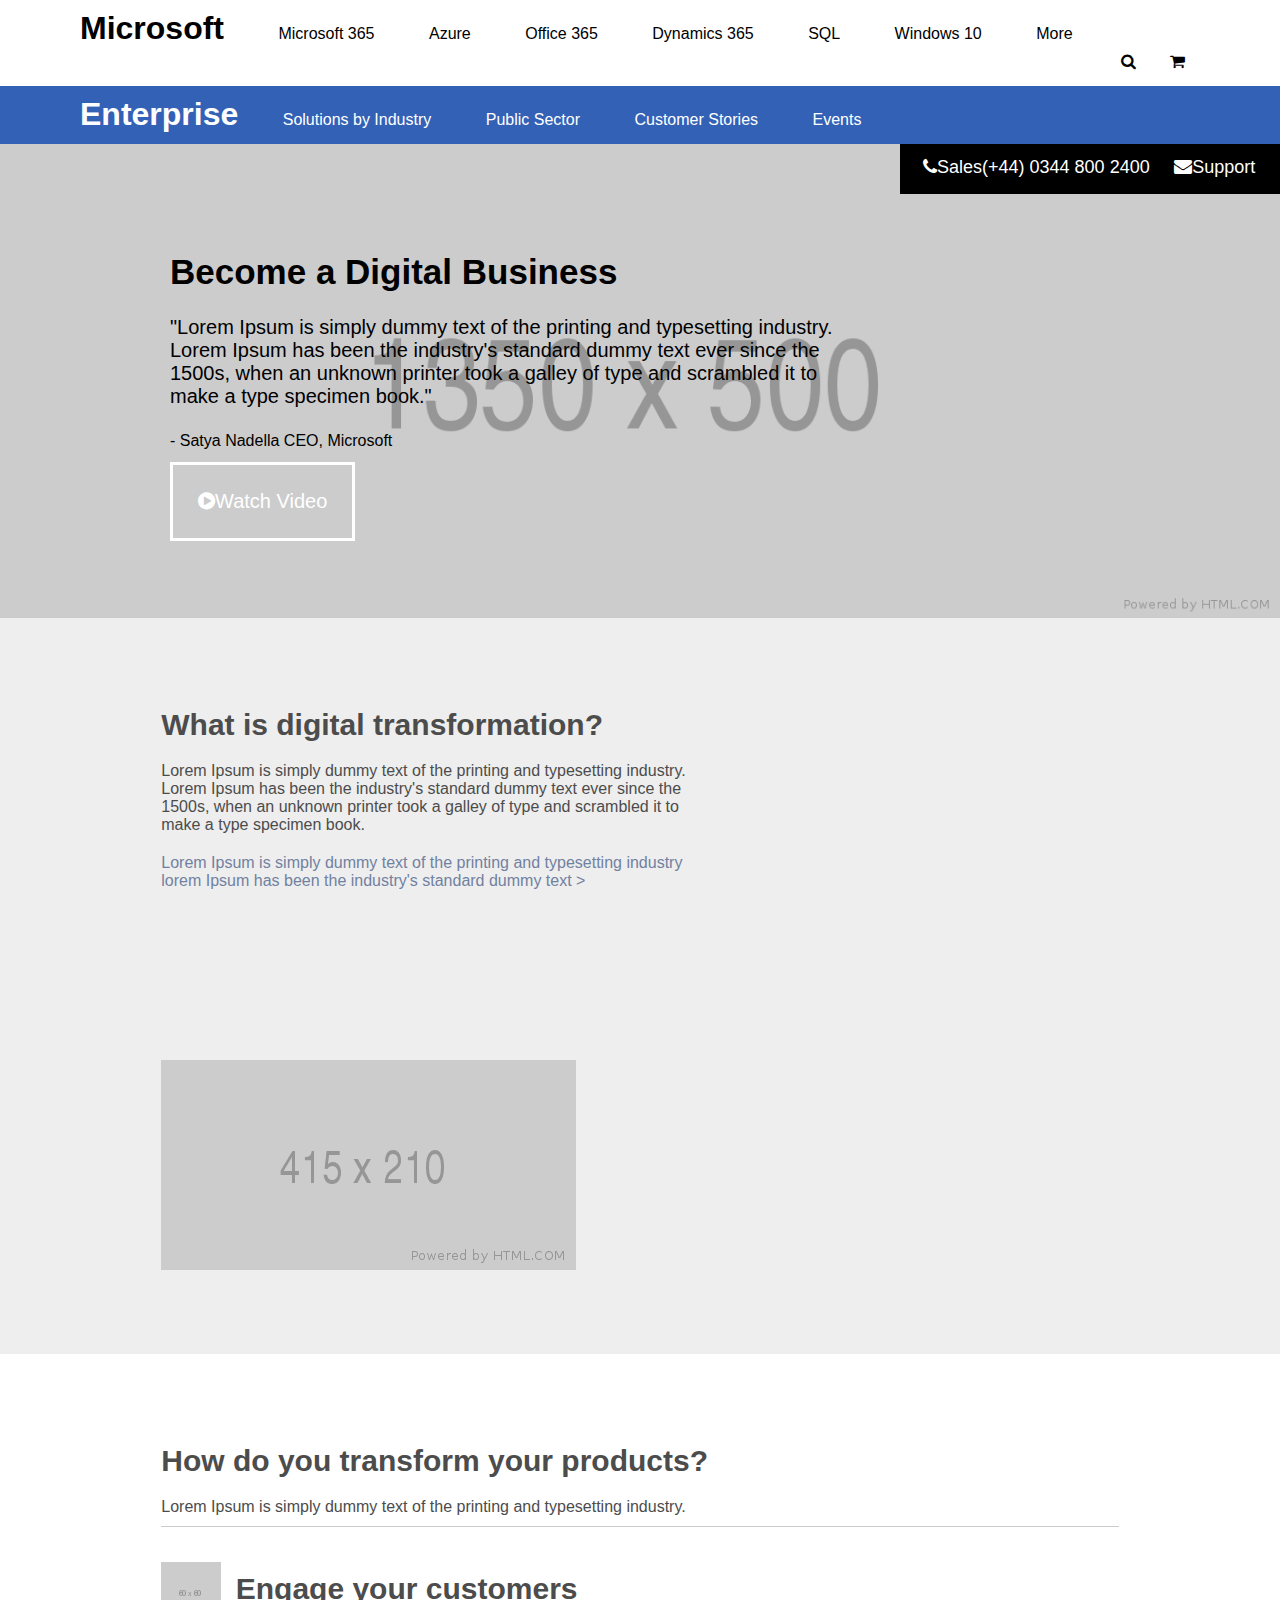
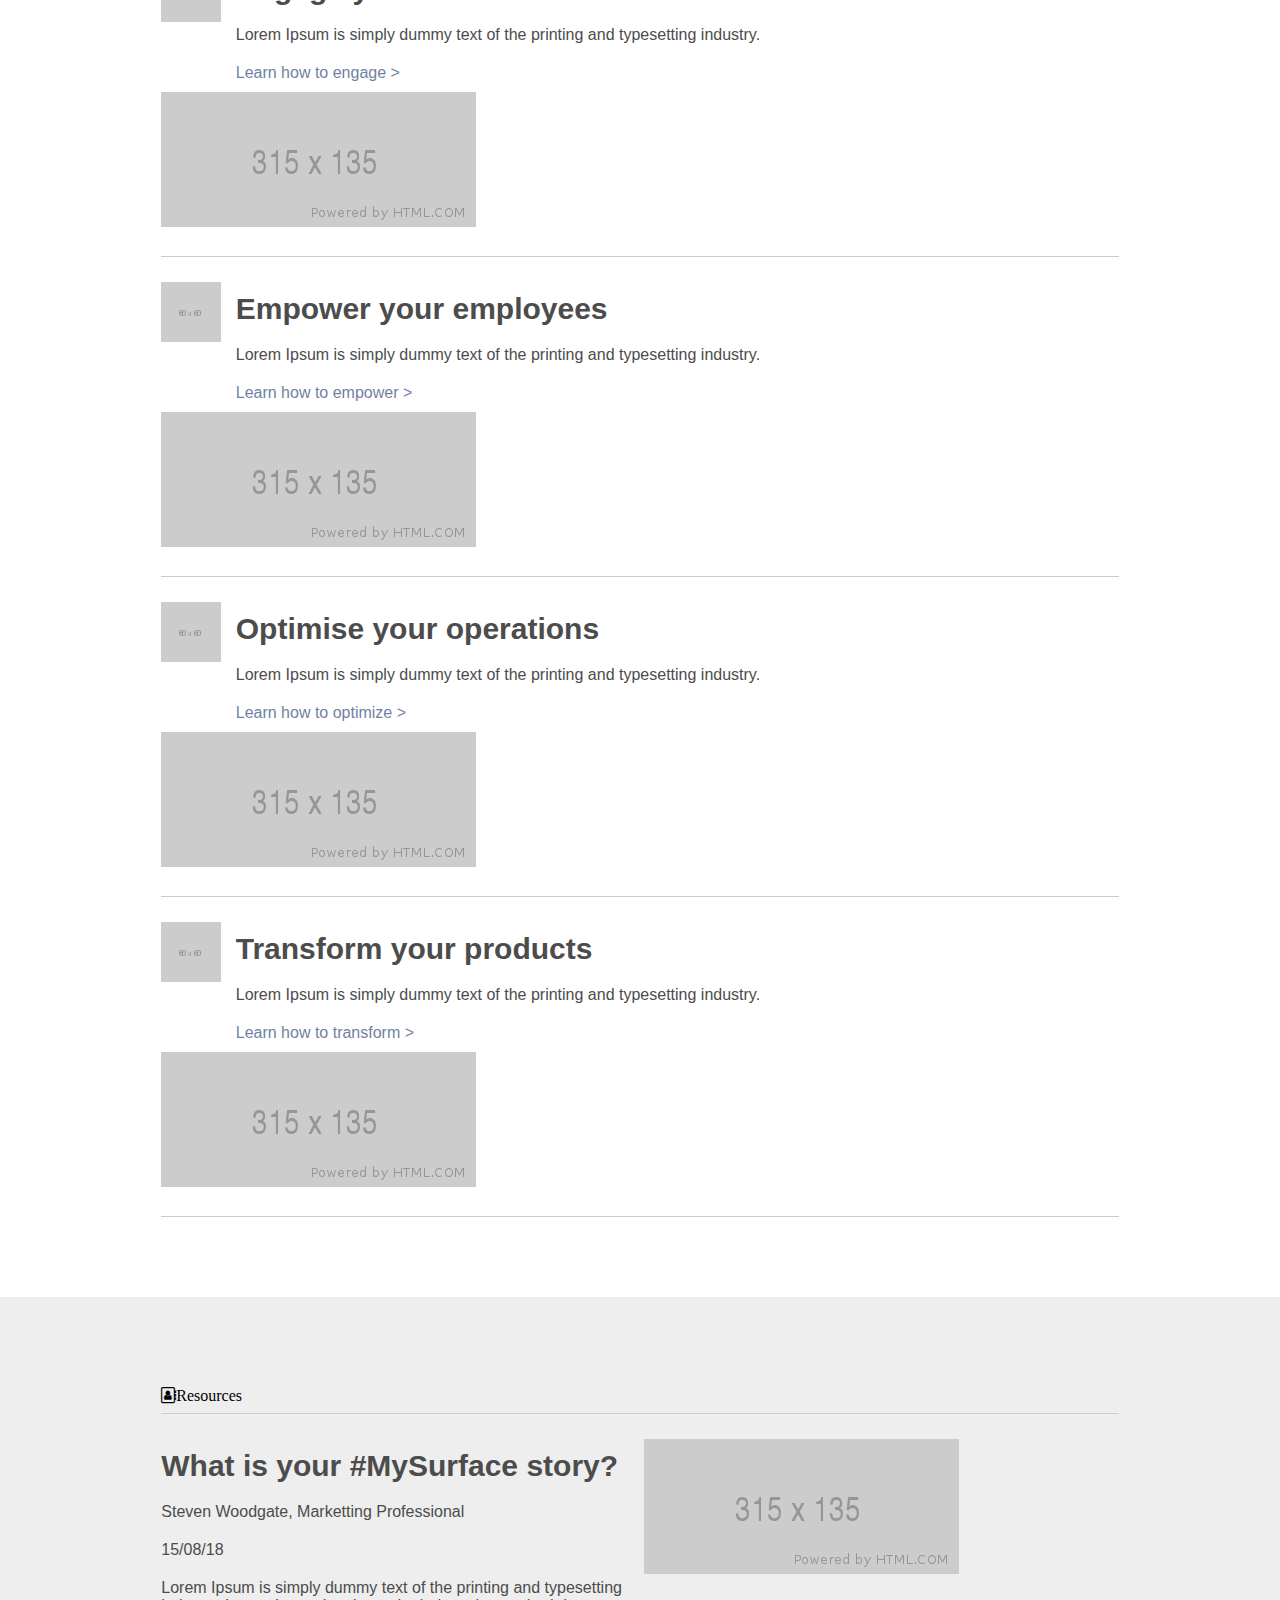
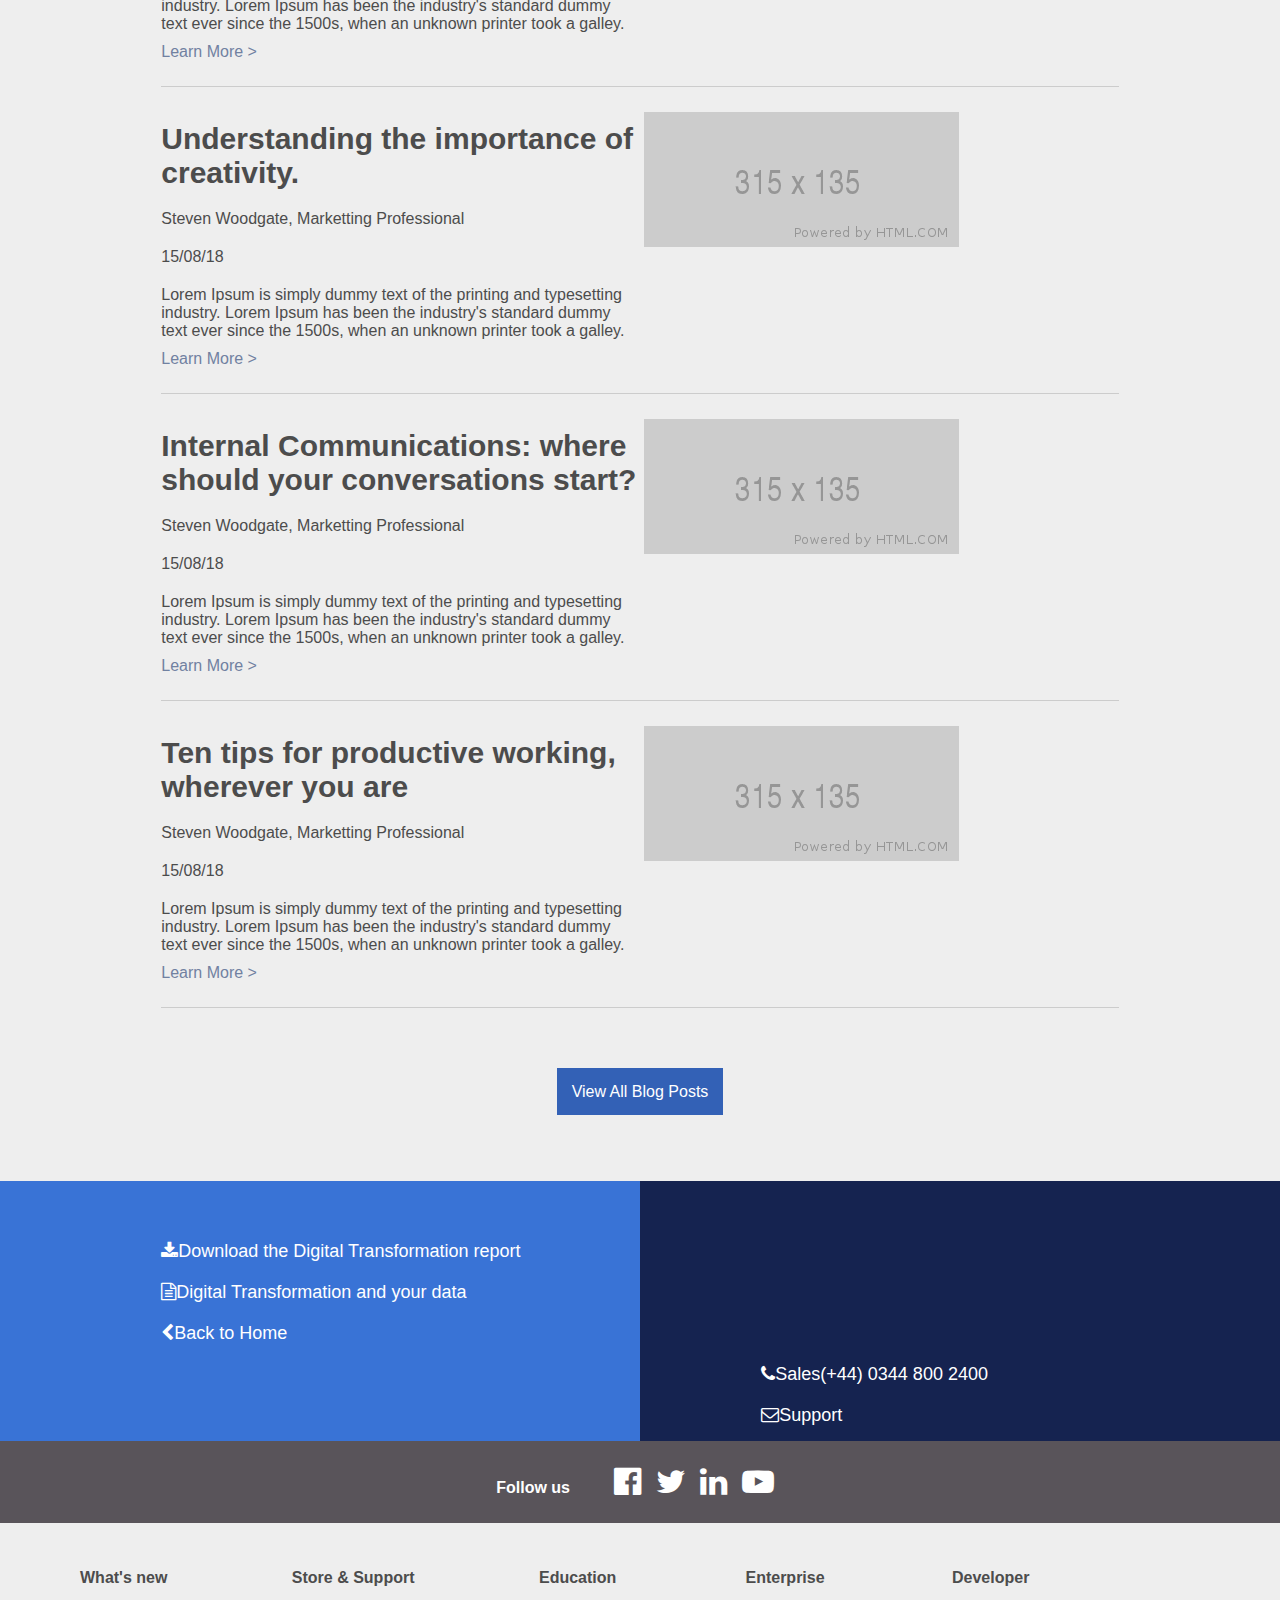
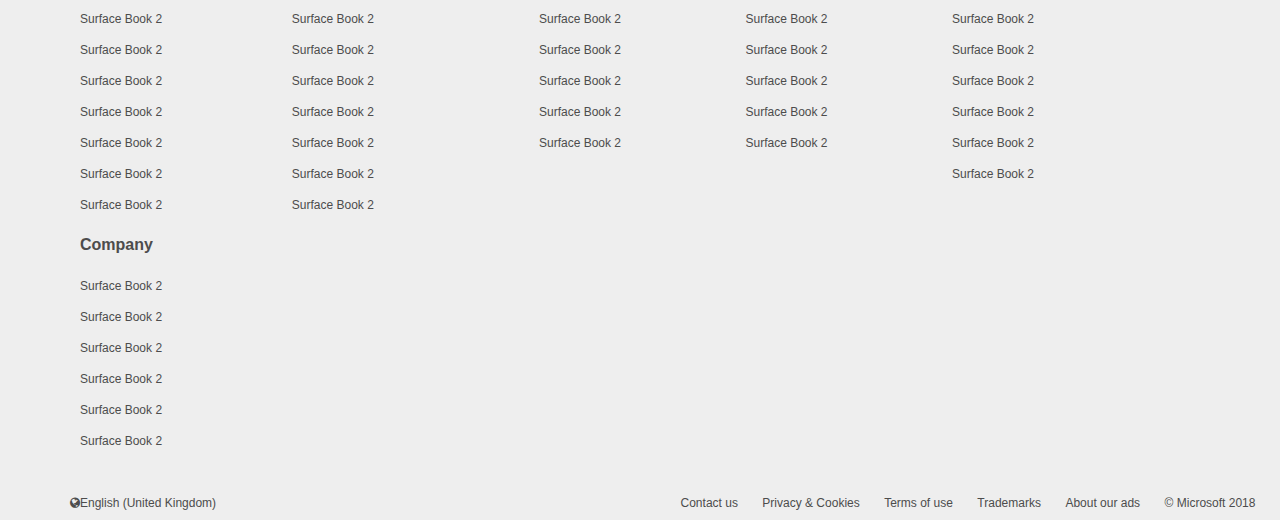
<file: index2.html>
<!DOCTYPE html>
<html lang="en">
<head>
	<title>HTML Training2</title>
	<meta charset="utf-8">
	<meta name="viewport" content="width=device-width, initial-scale=1.0">
	<link rel="stylesheet" href="https://cdnjs.cloudflare.com/ajax/libs/font-awesome/4.7.0/css/font-awesome.min.css">
	<link rel="stylesheet" type="text/css" href="style2.css">
</head>
<body>

<!-- header -->

<header>
	<nav class="nav1 cf">
		<a class="logo1" href="#" title="Microsoft"><h1>Microsoft</h1></a>
		<ul>
			<li><a href="#" title="Microsoft 365">Microsoft 365</a></li>
			<li><a href="#" title="Azure">Azure</a></li>
			<li><a href="#" title="Office 365">Office 365</a></li>
			<li><a href="#" title="Dynamics 365">Dynamics 365</a></li>
			<li><a href="#" title="SQL">SQL</a></li>
			<li><a href="#" title="Windows 10">Windows 10</a></li>
			<li><a href="#" title="More">More</a></li>
		</ul>
		<ul class="right">
			<li><a href="#" title="Search"><i class="fa fa-search" aria-hidden="true"></i></a></li>
			<li><a href="#" title="Cart"><i class="fa fa-shopping-cart" aria-hidden="true"></i></a></li>
		</ul>
	</nav>
	<nav class="nav2 cf">
		<a class="logo2" href="#" title="Enterprise"><h1>Enterprise</h1></a>
		<ul>
			<li><a href="#" title="Solutions">Solutions by Industry</a></li>
			<li><a href="#" title="Public Sector">Public Sector</a></li>
			<li><a href="#" title="Customer Stories">Customer Stories</a></li>
			<li><a href="#" title="Events">Events</a></li>
		</ul>
	</nav>
</header>

<!-- banner -->

<div class="banner">
	<figure>
		<img src="images2/banner-1350x500.png" alt="banner-1350x500">
	</figure>
	<div class="black">
		<a href="tel:+44-03448002400" title="Phone"><i class="fa fa-phone" aria-hidden="true"></i>Sales(+44) 0344 800 2400</a>
		<a href="mailto:support@info.com" title="Support"><i class="fa fa-envelope" aria-hidden="true"></i>Support</a>
	</div>
	<div class="wrapper">
		<h2>Become a Digital Business</h2>
		<p>"Lorem Ipsum is simply dummy text of the printing and typesetting industry. Lorem Ipsum has been the industry's standard dummy text ever since the 1500s, when an unknown printer took a galley of type and scrambled it to make a type specimen book."</p>
		<span>- Satya Nadella CEO, Microsoft</span>
		<a href="#" title="Watch Video"><i class="fa fa-play-circle" aria-hidden="true"></i>Watch Video</a>
	</div>
</div>

<!-- digital -->

<section class="digital">
	<div class="wrapper cf">
		<div class="content">
			<h3>What is digital transformation?</h3>
			<p>Lorem Ipsum is simply dummy text of the printing and typesetting industry. Lorem Ipsum has been the industry's standard dummy text ever since the 1500s, when an unknown printer took a galley of type and scrambled it to make a type specimen book.</p>
			<a href="#">Lorem Ipsum is simply dummy text of the printing and typesetting industry<br>lorem Ipsum has been the industry's standard dummy text ></a>
		</div>
		<figure class="digital-img">
			<img src="images2/img-415x210.png" alt="img-415x210">
		</figure>
	</div>
</section>

<!-- products -->

<section class="products">
	<div class="wrapper">
		<h3>How do you transform your products?</h3>
		<p>Lorem Ipsum is simply dummy text of the printing and typesetting industry.</p>
		<ul>
			<li>
				<article>
					<div class="left">
						<div class="icon">
							<img src="images2/icon-60x60.png" alt="icon-60x60">
						</div>
						<div class="content">
							<h4>Engage your customers</h4>
							<p>Lorem Ipsum is simply dummy text of the printing and typesetting industry.</p>
							<a href="#" title="Learn">Learn how to engage ></a>
						</div>
					</div>
					<figure class="product-img">
						<img src="images2/img-315x135.png" alt="img-315x135">
					</figure>
				</article>
			</li>
			<li>
				<article>
					<div class="left">
						<div class="icon">
							<img src="images2/icon-60x60.png" alt="icon-60x60">
						</div>
						<div class="content">
							<h4>Empower your employees</h4>
							<p>Lorem Ipsum is simply dummy text of the printing and typesetting industry.</p>
							<a href="#" title="Learn">Learn how to empower ></a>
						</div>
					</div>
					<figure class="product-img">
						<img src="images2/img-315x135.png" alt="img-315x135">
					</figure>
				</article>
			</li>	
			<li>
				<article>
					<div class="left">
						<div class="icon">
							<img src="images2/icon-60x60.png" alt="icon-60x60">
						</div>
						<div class="content">
							<h4>Optimise your operations</h4>
							<p>Lorem Ipsum is simply dummy text of the printing and typesetting industry.</p>
							<a href="#" title="Learn">Learn how to optimize ></a>
						</div>
					</div>
					<figure class="product-img">
						<img src="images2/img-315x135.png" alt="img-315x135">
					</figure>
				</article>
			</li>
			<li>
				<article>
					<div class="left">
						<div class="icon">
							<img src="images2/icon-60x60.png" alt="icon-60x60">
						</div>
						<div class="content">
							<h4>Transform your products</h4>
							<p>Lorem Ipsum is simply dummy text of the printing and typesetting industry.</p>
							<a href="#" title="Learn">Learn how to transform ></a>
						</div>
					</div>
					<figure class="product-img">
						<img src="images2/img-315x135.png" alt="img-315x135">
					</figure>
				</article>
			</li>
		</ul>
	</div>
</section>

<!-- blogs -->

<section class="blogs">
	<div class="wrapper">
		<i class="fa fa-address-book-o" aria-hidden="true">Resources</i>
		<ul>
			<li>
				<div class="content">
					<h3>What is your #MySurface story?</h3>
					<p>Steven Woodgate, Marketting Professional</p>
					<p>15/08/18</p>
					<p>Lorem Ipsum is simply dummy text of the printing and typesetting industry. Lorem Ipsum has been the industry's standard dummy text ever since the 1500s, when an unknown printer took a galley.</p>
					<a href="#" title="Learn More">Learn More ></a>
				</div>
				<figure class="blog-img">
					<img src="images2/img-315x135.png" alt="img-315x135">
				</figure>
			</li>
			<li>
				<div class="content">
					<h3>Understanding the importance of creativity.</h3>
					<p>Steven Woodgate, Marketting Professional</p>
					<p>15/08/18</p>
					<p>Lorem Ipsum is simply dummy text of the printing and typesetting industry. Lorem Ipsum has been the industry's standard dummy text ever since the 1500s, when an unknown printer took a galley.</p>
					<a href="#" title="Learn More">Learn More ></a>
				</div>
				<figure class="blog-img">
					<img src="images2/img-315x135.png" alt="img-315x135">
				</figure>
			</li>
			<li>
				<div class="content">
					<h3>Internal Communications: where should your conversations start?</h3>
					<p>Steven Woodgate, Marketting Professional</p>
					<p>15/08/18</p>
					<p>Lorem Ipsum is simply dummy text of the printing and typesetting industry. Lorem Ipsum has been the industry's standard dummy text ever since the 1500s, when an unknown printer took a galley.</p>
					<a href="#" title="Learn More">Learn More ></a>
				</div>
				<figure class="blog-img">
					<img src="images2/img-315x135.png" alt="img-315x135">
				</figure>
			</li>
			<li>
				<div class="content">
					<h3>Ten tips for productive working, wherever you are</h3>
					<p>Steven Woodgate, Marketting Professional</p>
					<p>15/08/18</p>
					<p>Lorem Ipsum is simply dummy text of the printing and typesetting industry. Lorem Ipsum has been the industry's standard dummy text ever since the 1500s, when an unknown printer took a galley.</p>
					<a href="#" title="Learn More">Learn More ></a>
				</div>
				<figure class="blog-img">
					<img src="images2/img-315x135.png" alt="img-315x135">
				</figure>
			</li>
		</ul>
		<div class="btn">
			<a href="#" title="View All Blogs">View All Blog Posts</a>
		</div>
	</div>
</section>

<!-- blue -->

<div class="blue">
	<div class="wrapper">
		<div class="blue1">
			<ul>
				<li><a href="#" title="Download"><i class="fa fa-download" aria-hidden="true"></i>Download the Digital Transformation report</a></li>
				<li><a href="#" title="Data"><i class="fa fa-file-text-o" aria-hidden="true"></i>Digital Transformation and your data</a></li>
				<li><a href="#" title="Back"><i class="fa fa-chevron-left" aria-hidden="true"></i>Back to Home</a></li>
			</ul>
		</div>
		<div class="blue2">
			<ul>
				<li><a href="tel:+44-03448002400" title="Phone"><i class="fa fa-phone" aria-hidden="true"></i>Sales(+44) 0344 800 2400</a></li>
				<li><a href="mailto:support@info.com" title="Support"><i class="fa fa-envelope-o" aria-hidden="true"></i>Support</a></li>
			</ul>
		</div>
	</div>
</div>

<!-- icons -->

<div class="icons">
	<div class="wrapper">
		<h4>Follow us</h4>
		<ul>
			<li><a href="#" title="Facebook"><i class="fa fa-2x fa-facebook-official" aria-hidden="true"></i></a></li>
			<li><a href="#" title="Twitter"><i class="fa fa-2x fa-twitter" aria-hidden="true"></i></a></li>
			<li><a href="#" title="Linkedin"><i class="fa fa-2x fa-linkedin" aria-hidden="true"></i></a></li>
			<li><a href="#" title="Youtube"><i class="fa fa-2x fa-youtube-play" aria-hidden="true"></i></a></li>
		</ul>
	</div>
</div>

<!-- footer -->

<footer>
	<div class="links">
		<div class="link">
			<h5>What's new</h5>
			<ul>
				<li><a href="#">Surface Book 2</a></li>
				<li><a href="#">Surface Book 2</a></li>
				<li><a href="#">Surface Book 2</a></li>
				<li><a href="#">Surface Book 2</a></li>
				<li><a href="#">Surface Book 2</a></li>
				<li><a href="#">Surface Book 2</a></li>
				<li><a href="#">Surface Book 2</a></li>
			</ul>
		</div>
		<div class="link">
			<h5>Store & Support</h5>
			<ul>
				<li><a href="#">Surface Book 2</a></li>
				<li><a href="#">Surface Book 2</a></li>
				<li><a href="#">Surface Book 2</a></li>
				<li><a href="#">Surface Book 2</a></li>
				<li><a href="#">Surface Book 2</a></li>
				<li><a href="#">Surface Book 2</a></li>
				<li><a href="#">Surface Book 2</a></li>
			</ul>
		</div>
		<div class="link">
			<h5>Education</h5>
			<ul>
				<li><a href="#">Surface Book 2</a></li>
				<li><a href="#">Surface Book 2</a></li>
				<li><a href="#">Surface Book 2</a></li>
				<li><a href="#">Surface Book 2</a></li>
				<li><a href="#">Surface Book 2</a></li>
			</ul>
		</div>
		<div class="link">
			<h5>Enterprise</h5>
			<ul>
				<li><a href="#">Surface Book 2</a></li>
				<li><a href="#">Surface Book 2</a></li>
				<li><a href="#">Surface Book 2</a></li>
				<li><a href="#">Surface Book 2</a></li>
				<li><a href="#">Surface Book 2</a></li>
			</ul>
		</div>
		<div class="link">
			<h5>Developer</h5>
			<ul>
				<li><a href="#">Surface Book 2</a></li>
				<li><a href="#">Surface Book 2</a></li>
				<li><a href="#">Surface Book 2</a></li>
				<li><a href="#">Surface Book 2</a></li>
				<li><a href="#">Surface Book 2</a></li>
				<li><a href="#">Surface Book 2</a></li>
			</ul>
		</div>
		<div class="link">
			<h5>Company</h5>
			<ul>
				<li><a href="#">Surface Book 2</a></li>
				<li><a href="#">Surface Book 2</a></li>
				<li><a href="#">Surface Book 2</a></li>
				<li><a href="#">Surface Book 2</a></li>
				<li><a href="#">Surface Book 2</a></li>
				<li><a href="#">Surface Book 2</a></li>
			</ul>
		</div>
	</div>
	<div class="foot">
		<ul>
			<li><a class="lang" href="#" title="Language"><i class="fa fa-globe" aria-hidden="true"></i>English (United Kingdom)</a></li>
			<li><a href="#" title="Contact Us">Contact us</a></li>
			<li><a href="#" title="Privacy & Cookies">Privacy & Cookies</a></li>
			<li><a href="#" title="Terms of Use">Terms of use</a></li>
			<li><a href="#" title="Trademarks">Trademarks</a></li>
			<li><a href="#" title="About our ads">About our ads</a></li>
			<li>&copy; Microsoft 2018</li>
		</ul>
	</div>
</footer>

</body>
</html>
</file>
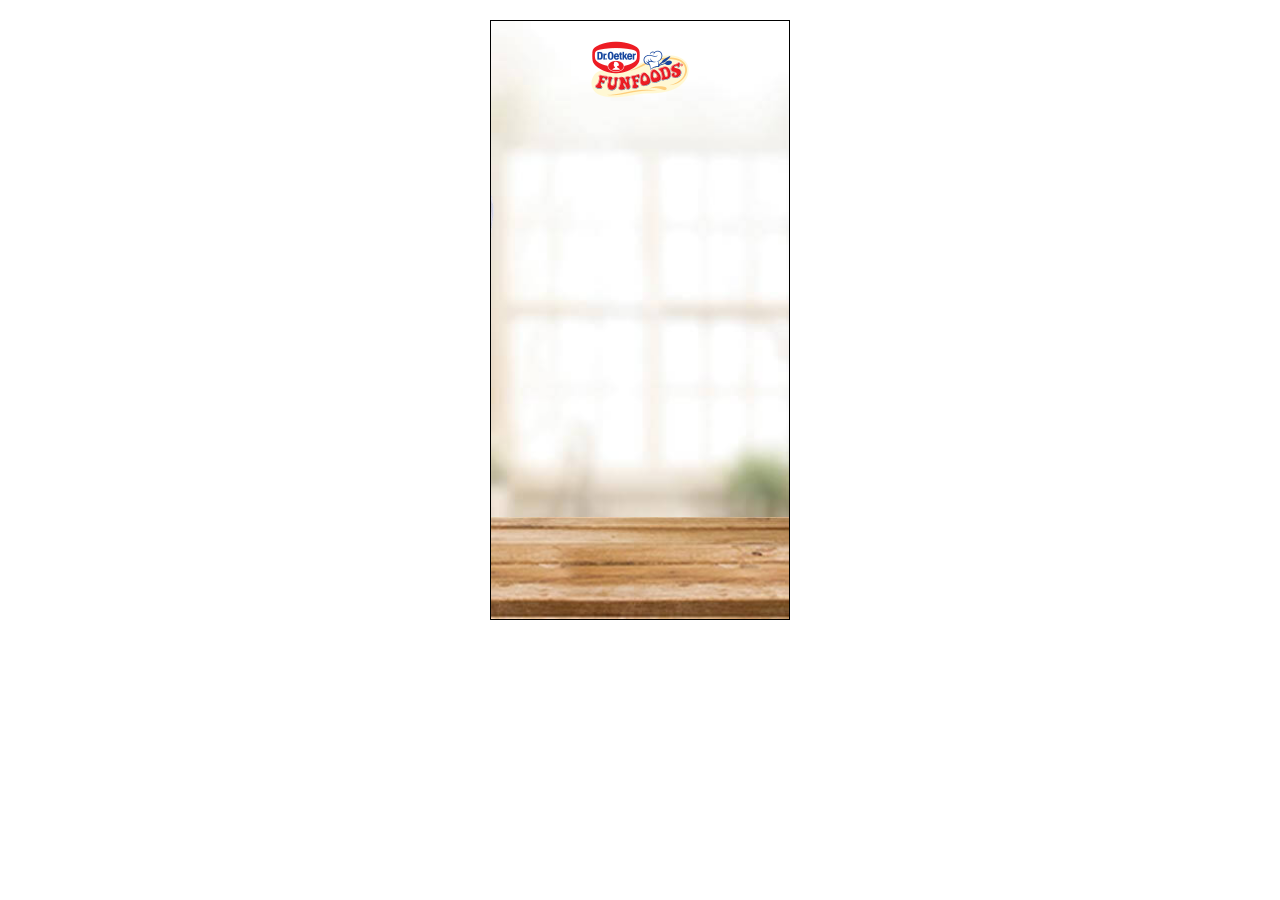
<file: Animation/butter.html>
<!DOCTYPE html>
<html lang="en">
<head>
    <meta charset="utf-8">
    <meta name="viewport" content="width=device-width, initial-scale=1, maximum-scale=1">
	<title>Butter</title>
	<link rel="stylesheet" type="text/css" href="assets/css/butter.css">
</head>
<body>
	<div class="container">
		<div class="logo">
			<img src="assets/butter_assets/logo.png">
		</div>
		<div class="table">
			<img src="assets/butter_assets/table.jpg">
		</div>
		<div class="plate">
			<img src="assets/butter_assets/plate.png">
		</div>
		<div class="text1">
			<h1>Boring <span>Sandwich</span></h1>
		</div>
		<div class="sad">
			<img src="assets/butter_assets/sad_sonali.png">
		</div>
		<div class="s1">
			<img src="assets/butter_assets/sandwich_1.png">
		</div>
		<div class="s2">
			<img src="assets/butter_assets/sandwich_2.png">
		</div>
		<div class="s3">
			<img src="assets/butter_assets/sandwich_3.png">
		</div>
		<div class="knife">
			<img src="assets/butter_assets/knife.png">
		</div>
		<div class="mayo">
			<img src="assets/butter_assets/mayo.png">
		</div>
		<div class="happy">
			<img src="assets/butter_assets/happy_sonali.png">
		</div>
		<div class="text2">
			<h1>Ban Gaya <span>Sandwicheto!</span></h1>
		</div>
		<div class="chef">
			<img src="assets/butter_assets/chef.png">
		</div>
		<div class="text3">
			<h1>FunFoods <span>Veg Mayo Ke Saath</span></h1>
		</div>
		<div class="veg">
			<img src="assets/butter_assets/veg_mayo.png">
		</div>
		<div class="text4">
			<h1>Food Mein <span>Daalo Magic</span></h1>
		</div>
		<div class="hat">
			<img src="assets/butter_assets/hat.png">
		</div>
		<div class="btn">
			<a href="#" title="Get Recipe">Get Recipe</a>
		</div>
	</div>

</body>
</html>
</file>
<file: Task3/assets/css/style.css>
*{
	box-sizing: border-box;
	padding: 0px;
	margin: 0px;
}
body{
	font-family: 'Helvetica', Arial, sans-serif;
	overflow-x: hidden !important;
}
.cf:before,
.cf:after {
  display: table;
  content: " ";
}

.cf:after { clear: both; }

.cf { *zoom: 1; }

.wrapper{
	width:84.4%;
	/*padding: 0 105px;*/
	margin: 0 auto;
}
a{
	text-decoration: none;
}
li{
	list-style-type: none;
}
figure img{
	width: 100%;
	height: auto;
}

/* header */

header{
	/*height: 17vh;*/
	width: 100%;
	position: fixed;
	z-index: 3;
	top: 0;
	background-color: #363636;
}
header h1, header a{
	color: #ddd;
}

header h1{
	font-size: 28px;
}
header h1, nav, nav li{
	display: inline-block;
}
header .wrapper{
	padding: 30px 0;
}
nav li{
	padding: 10px;
}
nav{
	float: right;
	overflow: hidden;
}
nav a{
	padding: 10px;
	font-size: 15px;
}
nav a:hover{
	border: none;
	border-radius: 5px;
	background-color: #69AD31;
	color: #fff;
}

#check{
	display: none;
}
#cross{
	display: none;
}
.checkbtn{
	padding: 5px;
	display: none;
	float: right;
	position: relative;
	color: #fff;
	/*line-height: 30px;*/
	cursor: pointer;
	font-size: 30px;
	user-select: none;
}
.check:checked ~ nav{
	display: block !important;
	max-height: 80vh;
	transition: max-height .2s ease-out;
}
.check:checked ~ nav ul li{
	display: block;
}
.check:checked ~ nav ul li a{
	display: block;
}
.check:checked ~ .checkbtn #cross{
	display: block;
}
.check:checked ~ .checkbtn #bars{
	display: none;
}

header nav{
	display: block;
}


/* banner */

.banner{
	margin-top: 90px;
	position: relative;
	/*opacity: 0.6;*/
}
.banner .wrapper{
	margin: 0 auto;
	position: absolute;
	top: 40%;
	right: 0;
	left: 0;
	color: #fff;
	text-align: center;
}
.banner h2{
	padding: 20px 0;
	font-size: 50px;
}
.banner p{
	width: 60%;
	padding: 20px 0;
	margin: 0 auto;
	color: #ddd;
	font-size: 24px;
	line-height: 35px;
}
.banner a{
	padding: 20px;
	border: none;
	border-radius: 5px;
	margin: 35px 0;
	display: inline-block;
	background-color: #69AD31;
	color: #fff;
	font-size: 20px;
}
.banner a:hover{
	box-shadow: 0 4px 8px 4px #fff, 0 6px 20px 0 #fff;
}

/* about */

.about{
	padding: 120px 0;
	background-color: #F6F6F6;
}
.about .content,.about ul,.about li{
	display: inline-block;
}
.about .content{
	padding-right: 25px;
}
.about ul{
	padding-left: 10px;
}
.about li{
	width: 50%;
	padding: 0 15px;
	margin-left: -5px;
	display: inline-block;
}
.about .content,.about ul{
	width: 49%;
	vertical-align: top;
}
.about-1{
	display: inline-block;
}
.about-1 h4{
	padding: 30px 0 5px 0;
	font-size: 24px;
}
.about .content h3{
	/*padding-bottom: 25px;*/
	color: #363636;
	font-size: 34px;
}
.about .content h3:after{
	width: 10%;
	padding:10px;
	border-bottom: 3px solid #69AD31;
	display: block;
	content: "";
	text-align: left;
}
.about .content span{
	color: #69AD31;
}
.about p{
	padding: 15px 0;
	color: #363636;
	line-height: 25px;
}
.about a{
	padding: 20px;
	border: none;
	border-radius: 5px;
	display: inline-block;
	background-color: #69AD31;
	color: #fff;
}
.about a:hover{
	box-shadow: 0 4px 8px 4px #363636, 0 6px 20px 0 #363636;
}

/* services */

.services{
	padding: 120px 0;
	background-color: #69AD31;
	color: #ddd;
	text-align: center;
}
.services li{
	width: 25%;
	padding: 0 15px;
	margin-left: -5px;
	display: inline-block;
}
.services h3{
	color: #fff;
	font-size: 34px;
}
.services h3:after{
	width: 6%;
	padding:10px;
	border-bottom: 3px solid #ddd;
	margin: 0 auto;
	display: block;
	content: "";
}
.services p{
	padding: 15px 0;
	line-height: 25px;
}
.para{
	font-size: 18px;
}
.services h4{
	padding: 30px 0 5px 0;
	font-size: 24px;
}
.services img{
	border: 12px solid #78B546;
	border-radius: 50%;
}
.services ul{
	padding-top: 60px;
}

/* galley */

.gallery{
	padding: 120px 0;
	background-color: #F6F6F6;
	text-align: center;
}
.gallery h3{
	color: #363636;
	font-size: 34px;
}
.gallery h3:after{
	width: 6%;
	padding:10px;
	border-bottom: 3px solid #69AD31;
	margin: 0 auto;
	display: block;
	content: "";
}
.gallery p{
	padding: 15px 0;
	color: #363636;
	font-size: 20px;
	line-height: 25px;
}
.gallery a{
	padding: 15px;
	border: none;
	border-radius: 5px;
	margin: 45px 12px;display: inline-block;
	background-color: #ddd;
	color: #363636;
}
.gallery a:hover{
	/*box-shadow: 0 4px 8px 4px #363636, 0 6px 20px 0 #363636;*/
	background-color: #69AD31;
	color: #fff;
}
.gallery li{
	width: 33%;
	padding: 15px;
	display: inline-block;
}

/* testimonials */

.testimonials{
	padding: 120px 0;
	background-color: #69AD31;
	background-image: url("../img/testimonials-bg.jpg");
	background-repeat: no-repeat;
	background-size: cover;
	opacity: 0.9;
	text-align: center;
}
.testimonials h3{
	color: #fff;
	font-size: 34px;
}
.testimonials h3:after{
	width: 6%;
	padding:10px;
	border-bottom: 3px solid #ddd;
	margin: 0 auto;
	display: block;
	content: "";
}
.testimonials h4{
	padding: 30px 0 5px 0;
	color: #ddd;
	font-size: 18px;
	line-height: 30px;
}
.testimonials p{
	padding: 15px 0;
	color: #ddd;
	line-height: 30px;
}
.dot {
  height: 15px;
  width: 15px;
  border-radius: 50%;
  margin: 0 5px;cursor: pointer;
  display: inline-block;
  background-color: #bbb;
  transition: background-color 0.6s ease;
}
.dot:hover{
  background-color: #fff;
}
.dot:first-child{
	background-color: #fff;
}

/* contacts */

.contacts{
	padding: 120px 0;
	background-color: #F6F6F6;
	text-align: center;
}
.contacts h3{
	color: #363636;
	font-size: 34px;
}
.contacts h3:after{
	width: 6%;
	padding:10px;
	border-bottom: 3px solid #69AD31;
	margin: 0 auto;
	display: block;
	content: "";
}
.contacts p{
	padding: 15px 0;
	color: #363636;
	font-size: 20px;
	line-height: 25px;
}
.contacts h4{
	color: #363636;
}
.contact h4:after{
	width: 25%;
	padding:10px;
	border-bottom: 3px solid #ddd;
	margin: 0 auto;
	display: block;
	content: "";
}
.contact p{
	font-size: 16px;
}
.contact a{
	color: #363636;
}
.contacts ul{
	padding: 80px 0;
}
.contacts li{
	padding: 0 50px;
	display: inline-block;
	vertical-align: top;
}
.message h4{
	padding-bottom: 20px;
} 
form input{
	width: 100%;
	max-width: 365px;
	padding: 12px;
	margin-bottom: 15px;
}
form textarea{
	width: 100%;
	max-width: 735px;
	padding: 50px;
	margin: 0 auto;
	display: block;
}
.send{
	width: auto;
	padding: 20px;
	border: none;
	border-radius: 5px;
	margin: 30px auto;
	display: inline-block;
	background-color: #69AD31;
	color: #fff;
	font-size: 18px;	
}
.send:hover{
	box-shadow: 0 4px 8px 4px #363636, 0 6px 20px 0 #363636;
}

/* footer */
footer{
	padding: 40px 0;
	background-color: #363636;
	text-align: center;
}
footer li{
	padding: 10px;
    border-radius: 50%;
	margin: 20px;
	display: inline-block;
	background-color: #464646;
}
footer a{
	color: #69AD31;
	font-size: 12px;
	vertical-align: middle;
}
footer h5{
	color: #535353;
}
footer span{
	color: #ccc;
}

@media only screen and (max-width: 1280px){
	.banner .wrapper{
		top: 30%;
	}
}

@media only screen and (max-width: 995px){
	header nav{
		width: 100%;
		display: none;
		position: fixed;
		top: 100px;
		left: 0;
		background-color: #363636;
		text-align: center;
	}
	header li{
		display: block;
	}
	header a{
		display: inline-block;
	}
	.checkbtn{
		display: inline-block;
		float: right;
	}

	.banner .wrapper{
		top: 25%;
	}
	.banner h2{
		font-size: 40px;
	}
	.banner p{
		font-size: 20px;
	}
	.banner a{
		margin: 25px 0;
	}

	.about li{
		width: 100%;
		display: block;
	}

	.services li{
		width: 50%;
		display: inline-block;
	}

	.gallery li{
		width: 49%;
	}

	.contacts li{
		width: 49%;
	}
}
@media only screen and (max-width: 768px){
	.banner .wrapper{
		top: 20%;
	}
	.banner h2{
		padding: 15px 0;
		font-size: 35px;
	}
	.banner p{
		padding: 15px 0;
		font-size: 16px;
	}
	.banner a{
		padding: 15px;
		margin: 15px 0;
		font-size: 14px;
	}
	.about-1 h4{
		font-size: 20px;
	}
	.service h4{
		font-size: 20px;
	}
	.gallery a{
		margin: 20px;
	}
	form textarea{
		width: 56%;
	}
}

@media only screen and (max-width: 540px){
	.banner .wrapper{
		top: 15%;
	}
	.banner h2{
		padding: 12px 0;
		font-size: 30px;
	}
	.banner p{
		padding: 12px 0;
		font-size: 14px;
	}
	.banner a{
		padding: 12px;
		margin: 12px 0;
		font-size: 12px;
	}
	.about ul, .about .content{
		width: 100%;
		display: block;
	}
	.about a{
		width: 200px;
		margin: 20px auto;
		display: block;
	}
	.about-1 h4{
		text-align: center;
	}
	.services li{
		width: 100%;
		display: inline-block;
	}
	.gallery li{
		width: 100%;
	}
	.gallery a{
		margin: 10px;
	}
	.testimonials h4{
		font-size: 14px;
	}
	.contacts li{
		width: 100%;
		padding: 20px 0;
	}
	form textarea{
		width: 82%;
	}
}
</file>
<file: Task4/assets/css/style.css>
@charset "utf-8";
html, body, div, span, applet, object, iframe, h1, h2, h3, h4, h5, h6, p,
blockquote, pre, a, abbr, acronym, address, big, cite, code, del, dfn, em, img,
ins, kbd, q, s, samp, small, strike, strong, sub, sup, tt, var, b, u, i, center,
dl, dt, dd, ol, ul, li, fieldset, form, label, legend, table, caption, tbody,
tfoot, thead, tr, th, td, article, aside, canvas, details, embed, figure,
figcaption, footer, header, hgroup, menu, nav, output, ruby, section, summary,
time, mark, audio, video {
  margin: 0;
  padding: 0;
  border: 0;
  font-size: 100%;
  font: inherit;
  vertical-align: baseline;
}

/* HTML5 display-role reset for older browsers */
article, aside, details, figcaption, figure,
footer, header, hgroup, menu, nav, section {
  display: block;
}

/* Force scrollbar */
html { overflow-y: scroll; }

/* Align radios and text inputs with their label */

input[type='radio'] { vertical-align: text-bottom; }

/* Hand cursor on clickable input elements */
label,
input[type='button'],
input[type='submit'],
button {
  cursor: pointer;
}

strong {
  font-weight: bold;
  font-family: inherit;
  font-size: inherit;
}

em { font-style: italic; }

img {
  border: 0;
  vertical-align: middle;
}

sub,
sup {
  vertical-align: baseline;
  position: relative;
  font-size: 55%;
  line-height: 0;
}

sup { top: -.7em; }

sub { bottom: -.25em; }

.cf:before,
.cf:after {
  display: table;
  content: " ";
}

.cf:after { clear: both; }

.cf { *zoom: 1; }

html { overflow-y: scroll; }

/* Align radios and text inputs with their label */

input[type='radio'] { vertical-align: text-bottom; }

/* Hand cursor on clickable input elements */
label,
input[type='button'],
input[type='submit'],
button {
  cursor: pointer;
}

strong {
  font-weight: bold;
  font-family: inherit;
  font-size: inherit;
}

em { font-style: italic; }

img {
  border: 0;
  vertical-align: middle;
}

sub,
sup {
  vertical-align: baseline;
  position: relative;
  font-size: 55%;
  line-height: 0;
}

sup { top: -.7em; }

sub { bottom: -.25em; }

*{
	box-sizing: border-box;
	padding: 0px;
	margin: 0px;
}
body{
	color: #4E494E;
	font-family: 'Helvetica', Arial, sans-serif;
	overflow-x: hidden !important;
} 

.wrapper{
	width: 72.2%;
	/*padding: 0 188px;*/
	margin: 0 auto;
}
a{
	color: #4E494E;
	text-decoration: none;
}
li{
	list-style-type: none;
}
figure img{
	width: 100%;
	height: auto;
}
section{
	text-align: center;
}

/* header */

header{
	background-color: #F6EDDC;
	width: 100%;
	position: fixed;
	z-index: 3;
	top: 0;
	/*padding-bottom: 15px;*/
}
.top{
	padding: 0 188px;
	border-bottom: 1px solid #4E494E;
	font-size: 12px;
}
.top span{
	display: inline-block;
	padding: 10px 0;
}
.top ul{
	float: right;
	font-size: 14px;
}
.top li, h1{
	padding: 10px 0;
}
.top a, navbar a{
	padding: 5px;
}
.navbar, nav li, h1, .top ul{
	display: inline-block;
}
.navbar{
	float: right;
}
.navbar ul{
	padding: 10px;
}
.navbar li{
	padding: 10px;
}
.navbar a{
	padding: 5px;
}
.navbar a:hover{
	background-color: #4E494E;
	color: #F6EDDC;
}
.search_icon:hover{
	background-color: #fff;
	color: #4E494E;
}
.search{
	width: 260px;
	padding: 8px;
	border: 1px solid #4E494E;
	border-radius: 20px;
	margin-right: -25px;
}
.search_box{
	position: relative;
	/*margin-left: 35px;*/
}
.search_icon{
	position: absolute;
	top:50%;
	transform: translateY(-50%);
	/*padding-right: 50px;*/
}
.cart{
	padding: 0;
}


#check{
	display: none;
}
#cross{
	display: none;
}
.checkbtn{
	float: right;
	font-size: 25px;
	padding: 5px;
	cursor: pointer;
	display: none;
	position: relative;
	user-select: none;
}


/*.check:checked ~ .navbar ul li a{
	display: block;
}*/
.check:checked ~ .checkbtn #cross{
	display: block;
}
.check:checked ~ .checkbtn #bars{
	display: none;
}
/*.check:checked ~ */

/* banner */

.banner figure{
	margin-top: 4%;
}
.head{
	padding: 15px;
	text-align: center;
}
.head a{
	color: #94B7B7;
}

/* about */

.about{
	padding: 40px 0;
	margin-top: -5px;
	background-color: #F4F9FC;
}
.about h2{
	font-size: 28px;
}
.about p{
	width: 80%;
	padding: 20px;
	margin: 0 auto;
}
.about a{
	padding: 20px 40px;
	margin: 15px;
	display: inline-block;
	background-color: #F8A883;
	color: #fff;
}
.about a:hover{
	background-color: #4E494E;
}

/* month */

.month{
	padding: 60px 0;
}
.month h2{
	padding: 20px;
	font-size: 30px;
}
.month p{
	padding: 20px;
	font-size: 18px;
}
.month ul{
	width: 100%;
}
.month li{
	width: 32%;
	padding: 10px;
	display: inline-block;
}
figcaption{
	padding:10px 0;
}
.month a{
	padding: 20px 80px;
	border: 1px solid #4E494E;
	margin: 30px 0;
	display: inline-block;
}
.month a:hover{
	background-color: #4E494E;
	color: #fff;
}
.month:after{
	width: 72.2%;
	padding:10px;
	border-bottom: 2px solid #F8A883;
	margin: 0 auto;
	display: block;
	content: "";
}

/* treat */

.treat{
	padding: 30px 0;
}
.treat h2{
	padding: 20px;
	font-size: 30px;
}
.treat h3{
	padding-top: 20px;
}
.treat p{
	padding: 20px;
	font-size: 18px;
}
.treat ul p{
	padding: 10px;
	font-size: 15px;
}
.treat ul{
	width: 100%;
}
.treat li{
	width: 32%;
	padding: 10px;
	display: inline-block;
}
.treat a{
	padding: 20px 80px;
	border: 1px solid #4E494E;
	margin: 30px 0;
	display: inline-block;
}
.treat a:hover{
	background-color: #4E494E;
	color: #fff;
}
.treat:after{
	width: 72.2%;
	padding:10px;
	border-bottom: 2px solid #F8A883;
	margin: 0 auto;
	display: block;
	content: "";
}

/* browse */

.browse{
	padding: 40px 0;
}
.browse h2{
	padding: 20px;
	font-size: 30px;
}
.browse a{
	padding: 20px 80px;
	border: 1px solid #4E494E;
	margin: 30px 0;
	display: inline-block;
}
.browse a:hover{
	background-color: #4E494E;
	color: #fff;
}
.browse:after{
	width: 72.2%;
	padding:10px;
	border-bottom: 2px solid #F8A883;
	margin: 0 auto;
	display: block;
	content: "";
}

/* feature */

.feature h2{
	padding: 20px;
	font-size: 30px;
}
.feature li{
	padding: 10px;
	display: inline-block;
}
.feature a{
	padding: 20px 80px;
	border: 1px solid #4E494E;
	margin: 30px 0;
	display: inline-block;
}
.feature a:hover{
	background-color: #4E494E;
	color: #fff;
}
.feature:after{
	width: 72.2%;
	padding:10px;
	border-bottom: 2px solid #F8A883;
	margin: 0 auto;
	display: block;
	content: "";
}

/* reviews */

.reviews{
	padding: 0px 0;
}
.reviews h2{
	padding: 40px;
	font-size: 30px;
}
.left, .review{
	display: inline-block;
	vertical-align: top;
}
.left{
	width: 20%
}
.review{
	width: 78%;
}
.review ul{
	width: 95%;
	display: inline-block;
}
.review ul li{
	width: 45%;
	padding: 10px;
	display: inline-block;
	text-align: left;
}
.reviews .wrapper a{
	display: inline-block;
	vertical-align: top;
}
.star, .date,.name{
	padding: 10px 0;
	display: inline-block;
}
.date{
	float: right;
}
.reviews h3{
	padding: 10px 0;
 }
.btn{
 	padding: 20px 80px;
	border: 1px solid #4E494E;
	margin: 50px 0;
	display: inline-block;
 }
.btn:hover{
	background-color: #4E494E;
	color: #fff;
}

/* footer */

footer{
	padding: 60px 0;
	background-color: #F6EDDC;
}
footer h4{
	font-size: 30px;
}
footer h5{
	font-size: 16px;
}
.links, .links ul{
	display: inline-block;
}
.ul1{
	padding-right: 75px;
}
.ul2{
	padding: 0 75px;
}
.email{
	width: 40%;
	float: right;
	/*margin-left: 110px;*/
	display: inline-block;
	vertical-align: top;
	/*float: right;*/
}
.email h4{
	padding: 15px 0;
	font-size: 16px;
}
.email input{
 	width: 260px;
 	padding: 20px;
 	border: none;
 	margin-right: -5px;
}
.submit{
	padding: 20px;
	background-color: #4E494E;
	color: #fff;
	font-size: 12px;
	display: inline-block;
}
.submit:hover{
	background-color: #F8A883;
	color: #4E494E;
}
.foot-top{
	padding-bottom: 30px; 
}
.offer{
	margin: 28px 0;
	display: inline-block;
	background-color: yellow;
}
.get a{
	margin-right: 20px;
}
.get i{
	padding-right: 15px;
}
.links ul{
	display: block;
}
.links li{
	padding: 15px 0;
}
.links a{
	padding: 5px;
	font-size: 14px;
}
.links a:hover{
	background-color: #4E494E;
	color: #F6EDDC;
}
.foot{
	width: 72.2%;
	/*padding: 0 163px;*/
	border-top: 1px solid #4E494E;
	margin: 0 auto;
}
.foot li{
	padding: 25px;
	display: inline-block;
}
.foot .fa{
	font-size: 25px;
}
.foot-link{
	display: inline-block;
}
.icons{
	display: inline-block;
}
.links .ul{
	display: inline-block;
	/*padding-right: 100px;*/
}

@media only screen and (max-width: 995px){
	.check:checked ~ .navbar{
		display: block !important;
		max-height: 80vh;
		transition: max-height .2s ease-out;
	}
	.check:checked ~ .navbar li{
		display: block;
	}
 	.top span{
		display: none;
	}
	.checkbtn{
		display: block;
	}
	.navbar li{
		display: block;
	}
 	.navbar{
		width: 100%;
		display: none;
		position: fixed;
		/*top: 15%;*/
		left: 0;
		background-color: #F6EDDC;
		text-align: center;
	}
	.email{
		width: 100%;
		margin: 30px auto;
		display: block;
		text-align: center;
	}
	.email h4{
		display: block;
		margin: 0 auto;
	}
	.offer{
		display: block;
		margin: 30px auto;
	}
	.links{
		width: 100%;
	}
	.links ul{
		width: 100%;
		display: inline-block;
		text-align: center;
	}
	.links .ul{
		width: 49%;
	}
	.links h5{
		text-align: center;
	}
	.foot{
		text-align: center;
	}
}

@media only screen and (max-width: 768px){
	.left{
		width: 100%;
		margin: 30px 0;
		display: block;
	}
	.review{
		width: 80%;
		margin: 0 auto;
		display: block;
	}
	.review ul li{
		width: 49%;
	}
}

@media only screen and (max-width: 540px){
 	.month li{
 		width: 85%;
 	}
 	.treat li{
 		width: 85%;
 	}
 	.feature li{
 		width: 85%;
 	}
 	.review ul li{
 		width: 100%;
 	}
 	.links .ul{
 		width: 100%;
 		display: block;
 		text-align: center;
 	}
 	footer h4{
 		text-align: center;
 	}
 	.foot li{
		padding: 15px;
	}
	.icons{
		display: block;
		text-align: center;
	}
	.foot ul{
		text-align: center;
	}
}
</file>
<file: Task5/assets/css/style.css>
@charset "utf-8";
html, body, div, span, applet, object, iframe, h1, h2, h3, h4, h5, h6, p,
blockquote, pre, a, abbr, acronym, address, big, cite, code, del, dfn, em, img,
ins, kbd, q, s, samp, small, strike, strong, sub, sup, tt, var, b, u, i, center,
dl, dt, dd, ol, ul, li, fieldset, form, label, legend, table, caption, tbody,
tfoot, thead, tr, th, td, article, aside, canvas, details, embed, figure,
figcaption, footer, header, hgroup, menu, nav, output, ruby, section, summary,
time, mark, audio, video {
  margin: 0;
  padding: 0;
  border: 0;
  font-size: 100%;
  font: inherit;
  vertical-align: baseline;
}

/* HTML5 display-role reset for older browsers */
article, aside, details, figcaption, figure,
footer, header, hgroup, menu, nav, section {
  display: block;
}

/* Force scrollbar */
html { overflow-y: scroll; }

/* Align radios and text inputs with their label */

input[type='radio'] { vertical-align: text-bottom; }

/* Hand cursor on clickable input elements */
label,
input[type='button'],
input[type='submit'],
button {
  cursor: pointer;
}

strong {
  font-weight: bold;
  font-family: inherit;
  font-size: inherit;
}

em { font-style: italic; }

img {
  border: 0;
  vertical-align: middle;
}

sub,
sup {
  vertical-align: baseline;
  position: relative;
  font-size: 55%;
  line-height: 0;
}

sup { top: -.7em; }

sub { bottom: -.25em; }

.cf:before,
.cf:after {
  display: table;
  content: " ";
}

.cf:after { clear: both; }

.cf { *zoom: 1; }


*{
  box-sizing: border-box;
  padding: 0px;
  margin: 0px;
}
body{
  background-color: #F2F2F2;
  font-family: 'Helvetica', Arial, sans-serif;
  overflow-x: hidden !important;
}

a{
  text-decoration: none;
}
li{
  list-style-type: none;
}
img{
  width: 100%;
  height: auto;
}

.wrapper{
  max-width: 1400px;
  width:85.92%;
  /*padding: 0 95px;*/
  margin: 0 auto;
}

/* navbar */

header{
  width: 100%;
  position: absolute;
  z-index: 3;
}
header h2{
  padding: 30px 20px;
  display: block;
  float: left;
  color: #fff;
  vertical-align: top;
}
nav{
  padding: 30px 40px;
  display: block;
  float: right;
}
nav ul{
  float: right;
}
nav li{
  display: inline-block;
}
nav a{
  padding: 15px;
  color: #fff;
}
nav a:hover{
  border-radius: 15px;
  background-color: #808080;
  color: #fff;
}

#check{
  display: none;
}
#cross{
  display: none;
}
.checkbtn{
  padding: 5px;
  margin: 20px 10px;
  display: none;
  float: right;
  position: absolute;
  right: 10px;
  z-index: 3;
  color: #fff;
  cursor: pointer;
  font-size: 30px;
  user-select: none;
}
.check:checked ~ nav{
  display: block !important;
  transition: max-height .2s ease-out;
}
.check:checked ~ nav ul li a{
  display: block;
}
.check:checked ~ .checkbtn #cross{
  display: block;
}
.check:checked ~ .checkbtn #bars{
  display: none;
}

/* slider */

.slider{
  position: relative;
}
.slide-text{
  position: absolute;
  top: 40%;
  right: 0;
  left: 0;
  color: #fff;
  text-align: center;
}
.slide-text h2{
  color: #ccc;
  letter-spacing: 3px;
}
.slide-text h2:after{
  width: 18%;
  padding:15px 0;
  border-bottom: 2px solid #ccc;
  margin: 0 auto;
  display: block;
  content: "";
  text-align: center;
}
.slide-text h1{
  padding: 15px 0;
  font-size: 100px;
}
.dot {
  height: 15px;
  width: 15px;
  border-radius: 50%;
  margin: 0 5px;cursor: pointer;
  display: inline-block;
  background-color: #bbb;
  transition: background-color 0.6s ease;
}
.dots{
  position: absolute;
  top: 95%;
  left: 0;
  right: 0;
  text-align: center;
}
.dot:hover{
  background-color: #fff;
}
.dot:first-child{
  background-color: #fff;
}
.slide2,.slide3,.slide4,.slide5{
  display: none;
}

/* cards */

.cards{
  padding: 90px 0;
}
.cards li{
  width: calc(50% - 28px);
  display: inline-block;
}
.cards li:nth-of-type(2n){
  margin-left: 50px;
}
.card{
  background-color: #fff;
}
.content{
  text-align: center;
}
.content span{
  padding-top: 50px;
  display: block;
  color: #ccc;
  font-size: 12px;
  letter-spacing: 2px;
}
.content span:after{
  width: 38%;
  padding:10px 0;
  border-bottom: 1px solid #ccc;
  margin: 0 auto;
  display: block;
  content: "";
  text-align: center;
}
.content h3{
  padding: 10px 0 0 0;
  font-size: 26px;
}
.content p{
  padding: 35px 45px;
  color: #ccc;
  line-height: 25px;
  text-align: left;
}
.content a{
  padding: 15px;
  border: 1px solid #808080;
  margin-bottom: 45px;
  display: inline-block;
  color: #363636;
}
.content a:hover{
  background-color: #808080;
  color: #fff;
}

/* bg */

.bg{
  position: relative;
}
.bg figure{
  width: 100%;
  height: 240px;
  overflow: hidden;
}
.bg img{
  object-fit: cover;
  object-position: 0px -10.5%;
}
.text{
  position: absolute;
  top: 20%;
  right: 0;
  left: 0;
  color: #fff;
  text-align: center;
}
.text span{
  padding-top: 50px;
  display: block;
  color: #ccc;
  font-size: 12px;
  letter-spacing: 4px;
}
.text span:after{
  width: 38%;
  padding:10px 0;
  border-bottom: 1px solid #ccc;
  margin: 0 auto;
  display: block;
  content: "";
  text-align: center;
}
.text h3{
  padding: 10px 0;
  font-size: 26px;
}

/* gallery */

.gallery{
  padding: 40px 0;
  text-align: center;
}
.gallery span{
  padding-top: 50px;
  display: block;
  color: #ccc;
  font-size: 12px;
  letter-spacing: 4px;
}
.gallery span:after{
  width: 38%;
  padding:10px 0;
  border-bottom: 1px solid #ccc;
  margin: 0 auto;
  display: block;
  content: "";
  text-align: center;
}
.gallery h3{
  padding: 10px 0 40px 0;
  font-size: 26px;
}
.gallery li{
  width: calc(50% - 28px);
  padding-bottom: 50px;
  display: inline-block;
}
.gallery li:nth-of-type(2n){
  margin-left: 50px;
}
.gallery figure{
  padding: 15px;
  background-color: #fff;
}

/* footer */

footer{
  padding: 45px 0;
  background-color: #000;
  text-align: center;
}
.icons{
  padding: 25px 0;
}
.icons li{
  padding: 0 7px;
  display: inline-block;
}
.icons a{
  padding: 5px;
  color: #808080;
  font-size: 26px;
}
.icons a:hover{
  color: #fff;
}
.foot{
  padding: 25px 0;
  display: block;
  color: #808080;
  font-size: 14px;
}

/* media queries */

@media only screen and (max-width: 995px){
  header nav{
    width: 100%;
    display: none;
    position: fixed;
    top: 0;
    left: 0;
    background-color: #363636;
    text-align: center;
  }
  nav ul{
    padding-top: 30px;
    float: none;
  }
  header li{
    display: block;
  }
  header a{
    display: inline-block;
  }
  .checkbtn{
    display: inline-block;
    float: right;
  }
  .check:checked ~ .checkbtn #cross{
    position: fixed;
    right: 25px;
  }
  .content span{
    font-size: 10px;
  }
  .content p{
    padding: 15px 40px;
    line-height: 20px;
  }
  .gallery li{
    padding-bottom: 30px;
  }
  .gallery li:nth-of-type(2n){
    margin-left: 30px;
  }
}

@media only screen and (max-width: 768px){
  .cards li{
    width: 100%;
    margin-bottom: 50px;
  }
  .cards li:nth-of-type(2n){
    margin-left: 0px;
  }
  .gallery li{
    width: 100%;
  }
  .gallery li:nth-of-type(2n){
    margin-left: 0px;
  }
}

@media only screen and (max-width: 540px){
  .slide-text h2{
    font-size: 10px;
  }
  .slide-text h1{
    font-size: 60px;
  }
  .dots{
    top: 92%;
  }
}
</file>
<file: style1.css>
*{
	box-sizing: border-box;
	padding: 0px;
	margin: 0px;
}
body{
	font-family: 'Helvetica', Arial, sans-serif;
	overflow-x: hidden !important;
}

.wrapper{
	/*width:92.6%;*/
	padding: 0 50px;
	margin: 0 auto;
}

a{
	text-decoration: none;
}

/*-----------------------------header---------------------------------------*/

header{
	max-height: 18vh;
	background-color: #4c4c4c;
}
header li{
	display: inline-block;
}
.logo{
	height: 18vh;
	padding: 25px;
	display: inline-block;
	background-color: orange;
}
.logo h1{
	color: white;
	font-size: 40px;
}
.logo span{
	color: white;
	font-size: 12px;
}
nav{
	width: 60%;
	display: inline-block;
}
nav li{
	padding: 12px;
	list-style-type: none;
}
nav li:first-child{
	margin-left: 120px;
}
nav a{
	padding: 5px;
	color: white;
	font-size: 13px;
	font-weight: 600;
}
header .icons{
	/*float: right;*/
	margin-right: 0;
	margin-left: 37px;
	display: inline-block;
}
header .icons a{
	padding: 5px;
	color: grey;
	font-size: 12px;
}
header .icons li{
	padding: 3px;
}


/*-------------------------banner--------------------------------*/

.banner{
	position: relative;
}
.banner img{
	width: 100%;
	height: auto;
	/*display: inline-block;*/
}
.banner .wrapper{
	width: 750px;
	margin: 0 auto;
	position: absolute;
	z-index: 2;      
    right: 0; 
    bottom: 5px;
    left: 0;
    background-color: orange;
    color: white;
    text-align: center;
}
.banner a{
	display: inline-block;
	position: absolute;
	top: 30%;
	color: white;	
	font-size: 35px;
	text-decoration: none;
}
.banner h2{
	width: 580px;
	padding: 20px 50px;
	display: inline-block;
	font-size: 35px;
}

/*--------------------------features-------------------------------------*/

.features{
	padding: 40px 0px 70px 0px;
}
.features h3{
	padding: 50px;
	color: #4c4c4c;
	font-size: 40px;
	text-align: center;
}
.features ul{
	display: flex;
}
.features ul li{
	color: #4c4c4c; 
	list-style-type: none;
	text-align: center;
}
.feature .icon img{
	border-radius: 50%;
}
.feature h4{
	padding: 20px;
	font-size: 20px;
	font-weight:750;
}
.feature p{
	padding: 20px;
	color: #ccc;
	font-weight: 500;
}
.feature a{
	padding: 10px;
	border: 1px solid #4c4c4c;
	margin: 10px;
	display: inline-block;
	color: #4c4c4c;
	font-weight: 600;
}
.feature a:hover{
	color: orange;
	border-color: orange;
}

/*-----------------------------cards----------------------------------*/

.cards{
	padding: 88px 0px 58px 0px;
	background-color: #eee;
}
.cards h3{
	color: #4c4c4c;
	font-size: 40px;
	text-align: center;
}
.cards p{
	padding:20px 40px;
	color: #ccc;
	font-size: 14px;
	font-weight: 400;
	text-align: center;
}
.cards ul{
	display: flex;
}
.cards ul li{
	margin: 10px;
	background-color: white;
	list-style-type: none;
	text-align: center;
}
.card figure{
	padding: 10px;
}
.cards img{
	width: 100%;
	height: auto;
}
.card h4{
	padding: 35px 20px 0px 20px;
	color: orange;
	font-size: 28px;
}
.card a{
	padding: 3px 8px;
	border: 2px solid black;
	border-radius: 50%;
	margin-bottom: 40px;
	display: inline-block;
}


/*----------------------------learn---------------------------------*/

.learn ul{
	/*margin-top: 80px;*/
	margin-left: 20px;
}
.learn .wrapper{
	padding: 0;
	display: flex;
}
.learn1{
	width: 50%;
	padding: 50px;
	padding-right: 100px;
	display: inline-block;
	background-color: orange;
	color: white;
}
.learn1 ul{
	padding: 38px 0px 40px 0px;
}
.learn2 ul{
	padding: 38px 0px 10px 0px;
}
.learn2{
	width: 50%;
	padding: 50px;
	padding-left: 100px;
	display: inline-block;
	background-color: #4c4c4c;
	color: white;
}
.learn ul li{
	line-height: 30px;
}
.learn h3{
	font-size: 35px;
}
.learn p{
	padding: 0px 0px 30px 0px;
	font-size: 16px;
}
.learn a{
	padding: 10px;
	border: 1px solid white;
	display: inline-block;
	color: white;
	font-weight: 600;
	text-decoration: none;

}
.learn1 a:hover{
	border-color: #4c4c4c;
	color: #4c4c4c;
}
.learn2 a:hover{
	border-color: orange;
	color: orange;
}

/*----------------------company----------------------------*/

.company .wrapper{
	display: flex;
}
.company ul{
	padding: 30px;
	margin: auto;
	display: flex;
	justify-content: space-between;
}
.company ul li{
	padding: 10px;
	list-style-type: none;
}
.company a{
	align-self: center;
	color: black;
	text-decoration: none;
}

/*--------------------------contacts----------------------------*/

.contacts{
	padding: 35px 0px 50px 0px;
	background-image: url("images/bg-1366x415.png");
	background-repeat: no-repeat;
	background-size: cover;
}
.c1{
	display: inline-block;
	float: left;
}
.c2{
	margin-left: 30px;
	display: inline-block;
}
.c2 input:first-child{
	width: 820px;
	height: 128px;
}
.c2 input:last-child{
	padding: 16px 32px;
	border: none;
	margin-top: 12px;
	margin-left: 705px;
	display: block;
	background-color: orange;
	color: white;
	font-size: 18px;
	font-weight: 600; 
}
.c1 input{
	width: 395px;
	height: 33px;
	margin-bottom: 15px;
	display: block;
}
.contacts h3{
	padding: 40px;
	color: white;
	font-size: 32px;
	text-align: center;
	text-shadow: 2px 2px #4c4c4c;
}

/*------------------------------links----------------------------------*/

.links{
	padding: 100px 0;
	background-color: #4c4c4c;
}
.links ul{
	display: flex;
	justify-content: space-around;
}
.links ul li{
	list-style-type: none;
}
.links i{
	padding: 15px;
	border: 10px solid #ddd;
	border-radius: 50%;
	background: orange;
	color: white;
}
.links i:hover{
	border-color: orange;
	background: #ddd;
	color: orange;
}
.links a{
	align-self: center;
	color: #fff;
	font-weight: 600;
	text-decoration: none;
}
.links a:hover{
	color: orange;
}

/*-------------------------footer-----------------------------*/


footer{
	padding: 80px 0px 400px 0px;
	background-color: #4c4c4c;
}/*
footer .wrapper{
	display: flex;
	justify-content: space-between;
}*/
.foot,.map{
	display: inline-block;
}
.map{
	float: right;
}
footer h3,footer p{
	display: inline;
	color: white;
}
footer h3{
	font-size: 30px;
}
footer p{
	font-size: 14px;
}
footer a i{
	color: orange;
	font-size: 30px;
}
footer a i:hover{
	color: white;
}
footer .icons li{
	padding: 10px;
	display: inline-block;
	list-style-type: none;
}
</file>
<file: style2.css>
*{
	box-sizing: border-box;
	padding: 0px;
	margin: 0px;
}
body{
	font-family: 'Helvetica', Arial, sans-serif;
	overflow-x: hidden !important;
}
.cf:before,
.cf:after {
  display: table;
  content: " ";
}

.cf:after { clear: both; }

.cf { *zoom: 1; }

.wrapper{
	width:74.8%;
	/*padding: 0 170px;*/
	margin: 0 auto;
}
a{
	text-decoration: none;
}
li{
	list-style-type: none;
}

/* header */

nav a, nav ul, nav li{
	display: inline-block;
}
nav li{
	padding: 0 20px;
}
.nav1, .nav2{
	padding: 10px;
}
.nav2{
	background-color: #3361b6;
}
.logo1, .logo2{
	padding-left: 70px;
}
.nav1 ul{
	padding-left: 25px;
}
.nav2 ul{
	padding-left: 15px;
}
.right{
	padding-right: 70px;
	float: right;
}
.right li{
	padding: 0 10px;
}
.nav1 a{
	color: #000;
}
.nav1 a:hover{
	color: #3361b6;
}
.nav2 a{
	color: #fff;
}
.nav2 ul a:hover{
	background-color: #000;
	color: #fff;
}
.nav1 li a, .nav2 li a{
	padding: 5px;
}

/* banner */

.banner{
	position: relative;
}
.banner img{
	width: 100%;
	height: auto;
	display: block;
}
.black{
	width: 380px;
	height: 50px;
	padding: 13px;
	position: absolute;
	z-index: 2;
	top: 0;
	right: 0;
	background-color: #000;
}
.black a{
	padding: 10px;
	color: #fff;
	font-size: 18px;
}
.banner .wrapper{
	position: absolute;
	z-index: 2;
	top: 96px;
	right: 170px;
	left: 170px;
}
.banner h2{
	padding: 12px 0;
	font-size: 35px;
}
.banner span, .banner .wrapper a{
	display: block;
	padding: 12px 0;
}
.banner .wrapper a{
	padding: 25px;
	border: 3px solid #fff;
	display: inline-block;
	color: #fff;
	font-size: 20px;
}
.banner .wrapper a:hover{
	border-color: #000;
	color: #000;
}
.banner p{
	width: 70%;
	padding: 12px 0;
	font-size: 20px;
}

/* digital */

.digital{
	background-color: #eee;
}
.digital .content{
	width: 58.15%;
	padding: 80px 0;
	display: inline-block;
	vertical-align: top;
}
.digital .content h3{
	padding: 10px 0;
	color: #4c4c4c;
	font-size: 30px;
}
.digital .content p{
	padding: 10px 0;
	color: #4c4c4c;
}
.digital .content a{
	padding: 10px 0;
	display: block;
	color: #7181a1;
}
.digital-img{
	width: calc(41.85%-5px);
	padding: 80px 0;
	display: inline-block;
}
.digital-img img{
	width: 100%;
	height: auto;
}

/* products */

.products{
	padding: 80px 0;
}
.products h3, h4{
	padding: 10px 0;
	color: #4c4c4c;
	font-size: 30px;
}
.products p{
	padding: 10px 0;
	color: #4c4c4c;
}
.products a{
	padding: 10px 0;
	display: inline-block;
	color: #7181a1;
}
.products ul{
	padding-top: 10px;
	border-top: 1px solid #ccc;
}
article{
	padding: 25px 0;
	border-bottom: 1px solid #ccc;
}
.icon, .left, .left .content, .product-img{
	display: inline-block;
}
.left, .icon{
	vertical-align: top;
}
.left{
	width: 68.25%;
}
.left .content{
	padding: 0 10px;
}
.product-img{
	width: calc(31.75%-5px);
}
.product-img img{
	width: 100%;
	height: auto;
}

/* blogs */

.blogs{
	padding: 80px 0px;
	background-color: #eee;
}
.blogs i{
	width: 1000px;
	padding: 10px 0;
}
.blogs .content{
	width: 50%;
	display: inline-block;
}
.blog-img{
	width: calc(48%-5px);
	display: inline-block;
	vertical-align: top;
}
.blog-img img{
	width: 100%;
	height: auto;
}
.blogs h3{
	padding: 10px 0;
	color: #4c4c4c;
	font-size: 30px;
}
.blogs p{
	padding: 10px 0;
	color: #4c4c4c;
}
.blogs a{
	padding: 10px 0;
	color: #7181a1;
}
.blogs ul{
	border-top: 1px solid #ccc;
}
.blogs ul li{
	padding: 25px 0;
	border-bottom: 1px solid #ccc;
}
.btn{
	/*display: inline-block;*/
	margin: 75px auto 0px auto;
	border: none;
	text-align: center;
}
.btn a{
	padding: 15px;
	background-color: #3361b6;
	color: #fff;
}
.btn a:hover{
	border: 1px solid #3363b6;
	background-color: #fff;
	color: #3361b6;
}

/* blue */

.blue{
	height: 260px;
	background: linear-gradient(90deg, #3973D6 50%, #152350 50%);
}
.blue a{
	color: #fff;
	font-size: 18px;
}
.blue li{
	padding: 10px 0;
}
.blue1, .blue2{
	width: 49%;
	display: inline-block;
}
.blue1{
	vertical-align: middle;
	padding-top: 50px; 
}
.blue2{
	margin-left: 600px;
}

/* icons */

.icons{
	background-color: #59545A;
	text-align: center;
}
.icons h4{
	padding: 15px;
	display: inline-block;
	color: #fff;
	font-size: 16px;
}
.icons a{

	color: #fff;
}
.icons ul{
	padding: 20px;
	display: inline-block;
}
.icons ul li{
	padding: 5px;
	display: inline-block;
}

/* footer */

footer{
	background-color: #eee;
}
.link h5, .link a{
	color: #4c4c4c;
}
.link a{
	font-size: 12px;
}
.link h5{
	padding: 10px 0;
	font-size: 16px;
}
.links{
	padding: 30px 20px;
}
.link{
	line-height: 30px;
	padding: 0px 60px;
	display: inline-block;
	vertical-align: top;
}
.foot li, .foot a{
	color: #4c4c4c;
}
.foot li{
	padding: 10px;
	display: inline-block;
	font-size: 12px;
}
.foot li:first-child{
	padding: 0px 450px 0px 70px;
}

/* end */
</file>
<file: Animation/assets/css/butter.css>
@charset "utf-8";
html, body, div, span, applet, object, iframe, h1, h2, h3, h4, h5, h6, p,
blockquote, pre, a, abbr, acronym, address, big, cite, code, del, dfn, em, img,
ins, kbd, q, s, samp, small, strike, strong, sub, sup, tt, var, b, u, i, center,
dl, dt, dd, ol, ul, li, fieldset, form, label, legend, table, caption, tbody,
tfoot, thead, tr, th, td, article, aside, canvas, details, embed, figure,
figcaption, footer, header, hgroup, menu, nav, output, ruby, section, summary,
time, mark, audio, video {
  margin: 0;
  padding: 0;
  border: 0;
  font-size: 100%;
  font: inherit;
  vertical-align: baseline;
}

/* HTML5 display-role reset for older browsers */
article, aside, details, figcaption, figure,
footer, header, hgroup, menu, nav, section {
  display: block;
}

/* Force scrollbar */
html { overflow-y: scroll; }

/* Align radios and text inputs with their label */

input[type='radio'] { vertical-align: text-bottom; }

/* Hand cursor on clickable input elements */
label,
input[type='button'],
input[type='submit'],
button {
  cursor: pointer;
}

strong {
  font-weight: bold;
  font-family: inherit;
  font-size: inherit;
}

em { font-style: italic; }

img {
  border: 0;
  vertical-align: middle;
}

sub,
sup {
  vertical-align: baseline;
  position: relative;
  font-size: 55%;
  line-height: 0;
}

sup { top: -.7em; }

sub { bottom: -.25em; }

/* 1.2. Clear Fix
   ========================================================================== */

.cf:before,
.cf:after {
  display: table;
  content: " ";
}

.cf:after { clear: both; }

.cf { *zoom: 1; }

.futura-bold-font {
  font-family: 'Futura Bold', 'Gill Sans', Arial, 'Helvetica Neue', Helvetica, sans-serif;
  font-style: normal;
  font-weight: bold;
}


*{
	box-sizing: border-box;
	padding: 0;
	margin: 0;
}
img{
	width: 100%;
	height: auto;
}

.container{
	width: 300px;
	height: 600px;
	border: 1px solid #000;
	margin: auto;
	margin-top: 20px;
	position: relative;
	overflow: hidden;
	background-image: url("../butter_assets/bg.jpg");
	background-repeat: no-repeat;
	background-size: cover;
}
h1{
	color: #db1c1c;
	font-size:30px;
}
span{
	display: block;
}

.logo,.table,.plate,.sad,.s1,.s2,.s3,.knife,.mayo,
.happy,.chef,.veg,.hat,.text1,.text2,.text3,.text4,.btn{
	position: absolute;
}
.logo{
	top: 3.33%;
	left: 33.33%;
}
.table{
	bottom: 0;
	animation: tab 1s linear forwards;
}
.plate{
	width: 240px;
	height: auto;
	bottom: 4.66%;
	left: -100%;
	animation: plate 4s linear 1s alternate 1;
}
.sad{
	right: -100%;
	bottom: 15.5%;
	animation: sad 4s ease-out 1.5s alternate 1;
}
.text1{
	top: 20%;
	left: -65%;
	text-align: center;
	animation: text1 4s ease-out 1.5s alternate 1;
}
.s1{
	bottom: 2.5%;
	left: -80.66%;
	animation: s1 12s linear 5s alternate 1;
}
.s2{
	bottom: 5.8%;
	left: -70.6%;
	animation: s2 12s linear 5s alternate 1;
}
.s3{
	bottom: 8.33%;
	left: -70.66%;
	z-index: 3;
	animation: s3 12s linear 5s alternate 1, up 1.5s linear 7s alternate 1;
}
.knife{
	bottom: 8.33%;
	left: 5%;
	opacity: 0;
	transform: rotate(-50deg);
	animation: knife 1.5s linear 7s alternate 1;
}
.mayo{
	bottom: 7.5%;
	left: 3.33%;
	opacity: 0;
	animation: mayo 10s linear 7s alternate 1;
}
.happy{
	right: -100%;
	bottom: 16.6%;
	animation: happy 4s ease-out 7.5s alternate 1;
}
.text2{
	top: 20%;
	left: -65%;
	text-align: center;
	animation: text2 4s ease-out 7.5s alternate 1;
}
.chef{
	right: -100%;
	bottom: 16.6%;
	animation: chef 4s ease-out 13s alternate 1;
}
.text3{
	top: 20%;
	left: -92%;
	font-size: 14px;
	text-align: center;
	animation: text3 4s ease-out 13s alternate 1;
}
.veg{
	width: 115px;
	margin: auto;
	right: -145%;
	bottom: 4.1%;
	left: 0;
	animation: veg 10s ease-out 17s forwards 1;
}
.text4{
	top: 20%;
	left: -65%;
	font-size: 14px;
	text-align: center;
	animation: text4 10s ease-out 17s forwards 1;
}
.hat{
	bottom: 55.83%;
	left: -45.33%;
	animation: hat 9s ease-out 17.5s forwards 1;
}

.btn a{
	color: #fff;
	background-color: darkviolet;
	border-radius: 10px;
	padding: 10px 15px; 
	margin-top: -10px;
	display: inline-block;
	text-decoration: none;
}
.btn{
	top: 25%;
	left: -40%;
	animation: btn 8.5s ease-out 19s forwards 1;
}

@keyframes tab{
	0% { opacity: 0; }
	100% { opacity: 1; }
}
@keyframes plate{
	0% { bottom: 4.6%; left: -100%; }
	20% { bottom: 4.6%; left: 0; }
	40% { bottom: 4.6%; left: 0; }
	60% { bottom: 4.6%; left: 0; }
	80% { bottom: 4.6%; left: 0; }
	100% { bottom: 4.6%; left: -100%; }
}
@keyframes sad{
	0% { right: -100%; bottom: 15.5%; }
	20% { right: 0; bottom: 15.5%; }
	40% { right: 0; bottom: 15.5%; }
	60% { right: 0; bottom: 15.5%; }
	80% { right: 0; bottom: 15.5%; }
	100% { right: -100%; bottom: 15.5%; }
}
@keyframes text1{
	0% { top: 20%; left: -65%; }
	20% { top: 20%; left: 28%; }
	40% { top: 20%; left: 28%; }
	60% { top: 20%; left: 28%; }
	80% { top: 20%; left: 28%; }
	100% { top: 20%; left: -65%; }
}
@keyframes s1{
	0% { bottom: 2.5%; left: -80.66%; }
	5% { bottom: 2.5%; left: -11.66%; }
	40% { bottom: 2.5%; left: -11.66%; }
	60% { bottom: 2.5%; left: -11.66%; }
	95% { bottom: 2.5%; left: -11.66%; }
	100% { bottom: 2.5%; left: -80.66%; }
}
@keyframes s2{
	0% { bottom: 5.8%; left: -70.66%; }
	5% { bottom: 5.8%; left: -1.66%; }
	40% { bottom: 5.8%; left: -1.66%; }
	60% { bottom: 5.8%; left: -1.66%; }
	95% { bottom: 5.8%; left: -1.66%; }
	100% { bottom: 5.8%; left: -70.66%; }
}
@keyframes s3{
	0% { bottom: 8.33%; left: -70.66%; }
	5% { bottom: 8.33%; left: 2.6%; }
	50% { bottom: 10.33%; left: 2.6%; }
	/*60% { bottom: 10.33%; left: 2.6%; }*/
	95% { bottom: 10.33%; left: 2.6%; }
	100% { bottom: 10.33%; left: -70.66%; }
}
@keyframes up{
	0% { bottom: 10.33%; left: 2.6%; }
	50% { bottom: 14.33%; left: 2.6%; }

	/*5% { bottom: 14.33%; left: 2.6%; }
	10% { bottom: 14.33%; left: 2.6%; }
	20% { bottom: 14.33%; left: 2.6%; }
	30% { bottom: 14.33%; left: 2.6%; }
	40% { bottom: 14.33%; left: 2.6%; }
	45% { bottom: 10.33%; left: 2.6%; }*/
	100% { bottom: 10.33%; left: 2.6%; }
}
@keyframes knife{
	0% { bottom: 8.33%; left: 5%; opacity: 0; }
	25% { bottom: 8.33%; left: 10%; opacity: 1; }
	50% { bottom: 8.33%; left: 20%; opacity: 1; }
	75% { bottom: 8.33%; left: 30%; opacity: 1; }
	100% { bottom: 8.33%; left: 33%; opacity: 0; }
}
@keyframes mayo{
	0% { bottom: 7.5%; left: 3.33%; opacity: 0; }
	15% { bottom: 7.5%; left: 3.33%; opacity: 1; }
	40% { bottom: 7.5%; left: 3.33%; opacity: 1; }
	60% { bottom: 7.5%; left: 3.33%; opacity: 1; }
	95% { bottom: 7.5%; left: 3.33%; opacity: 1; }
	/*99% { bottom: 7.5%; left: 3.33%; opacity: 1; }*/
	100% { bottom:7.5%; left: -68.67%; opacity: 1; }
}
@keyframes happy{
	0% { right: -100%; bottom: 16.6%; }
	20% { right: -1px; bottom: 16.6%; }
	40% { right: -1px; bottom: 16.6%; }
	60% { right: -1px; bottom: 16.6%; }
	80% { right: -1px; bottom: 16.6%; }
	100% { right: -100%; bottom: 16.6%; }
}
@keyframes text2{
	0% { top: 20%; left: -65%; }
	20% { top: 20%; left: 20%; }
	40% { top: 20%; left: 20%; }
	60% { top: 20%; left: 20%; }
	80% { top: 20%; left: 20%; }
	100% { top: 20%; left: -65%; }
}
@keyframes chef{
	0% { right: -100%; bottom: 16.6%; }
	20% { right: -2px; bottom: 16.6%; }
	40% { right: -2px; bottom: 16.6%; }
	60% { right: -2px; bottom: 16.6%; }
	80% { right: -2px; bottom: 16.6%; }
	100% { right: -100%; bottom: 16.6%; }
}
@keyframes text3{
	0% { top: 20%; left: -92%; }
	20% { top: 20%; left: 13%; }
	40% { top: 20%; left: 13%; }
	60% { top: 20%; left: 13%; }
	80% { top: 20%; left: 13%; }
	100% { top: 20%; left: -92%; }
}
@keyframes veg{
	0% { right: -145%; bottom: 4.1%; }
	20% { right: 0; bottom: 4.1%; }
	40% { right: 0; bottom: 4.1%; }
	60% { right: 0; bottom: 4.1%; }
	80% { right: 0; bottom: 4.1%; }
	100% { right: -145%; bottom: 4.1%; }
}
@keyframes text4{
	0% { top: 20%; left: -65%; }
	20% { top: 20%; left: 25%; }
	40% { top: 20%; left: 25%; }
	60% { top: 20%; left: 25%; }
	80% { top: 20%; left: 25%; }
	100% { top: 20%; left: -65%; }
}
@keyframes hat{
	0% { bottom: 55.83%; left: -45.33%; }
	20% { bottom: 55.83%; left: 33.33%; }
	40% { bottom: 25.83%; left: 33.33%; }
	60% { bottom: 25.83%; left: 33.33%; }
	90% { bottom: 25.83%; left: 33.33%; }
	100% { bottom: 25.83%; left: -45.33%; }
}
@keyframes btn{
	0% { top: 25%; left: -40%; }
	20% { top: 40%; left: 34%; }
	40% { top: 40%; left: 34%; }
	60% { top: 40%; left: 34%; }
	80% { top: 40%; left: 34%; }
	100% { top: 25%; left: -40%; }
}
</file>
